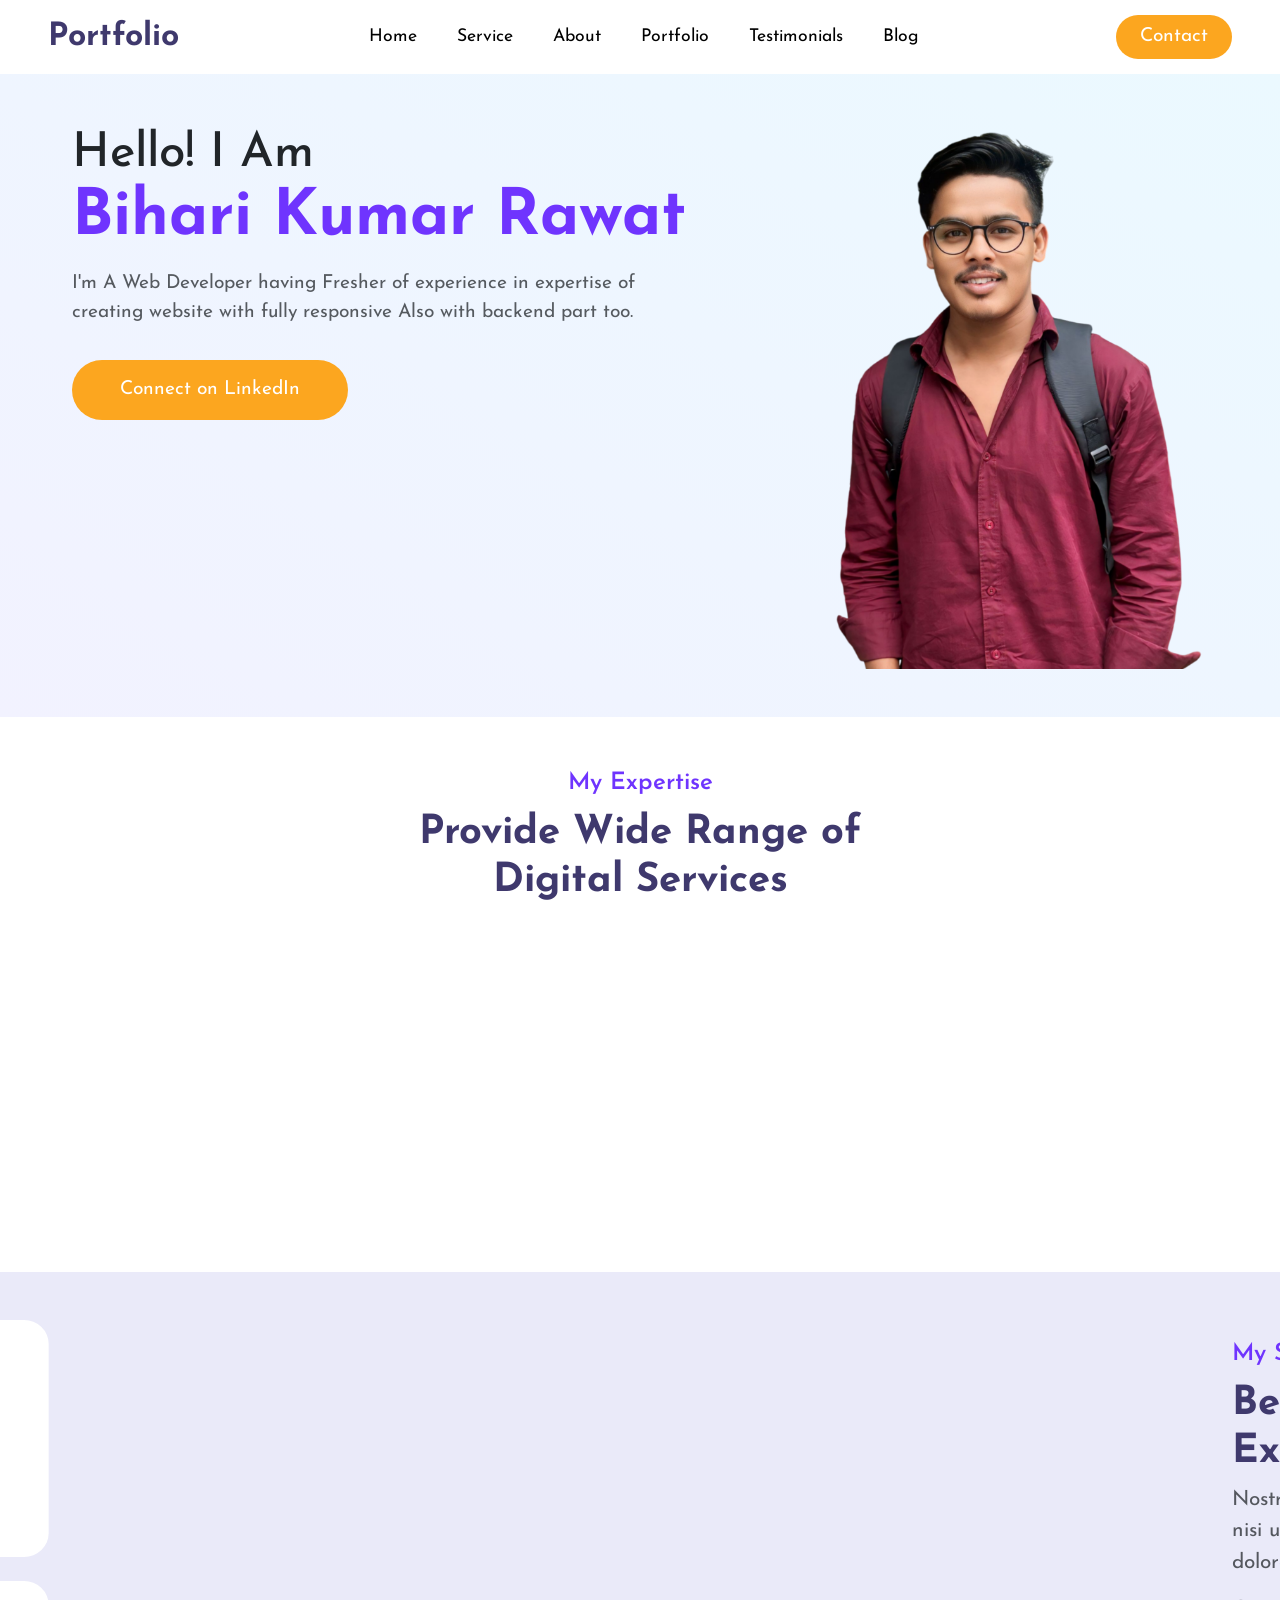
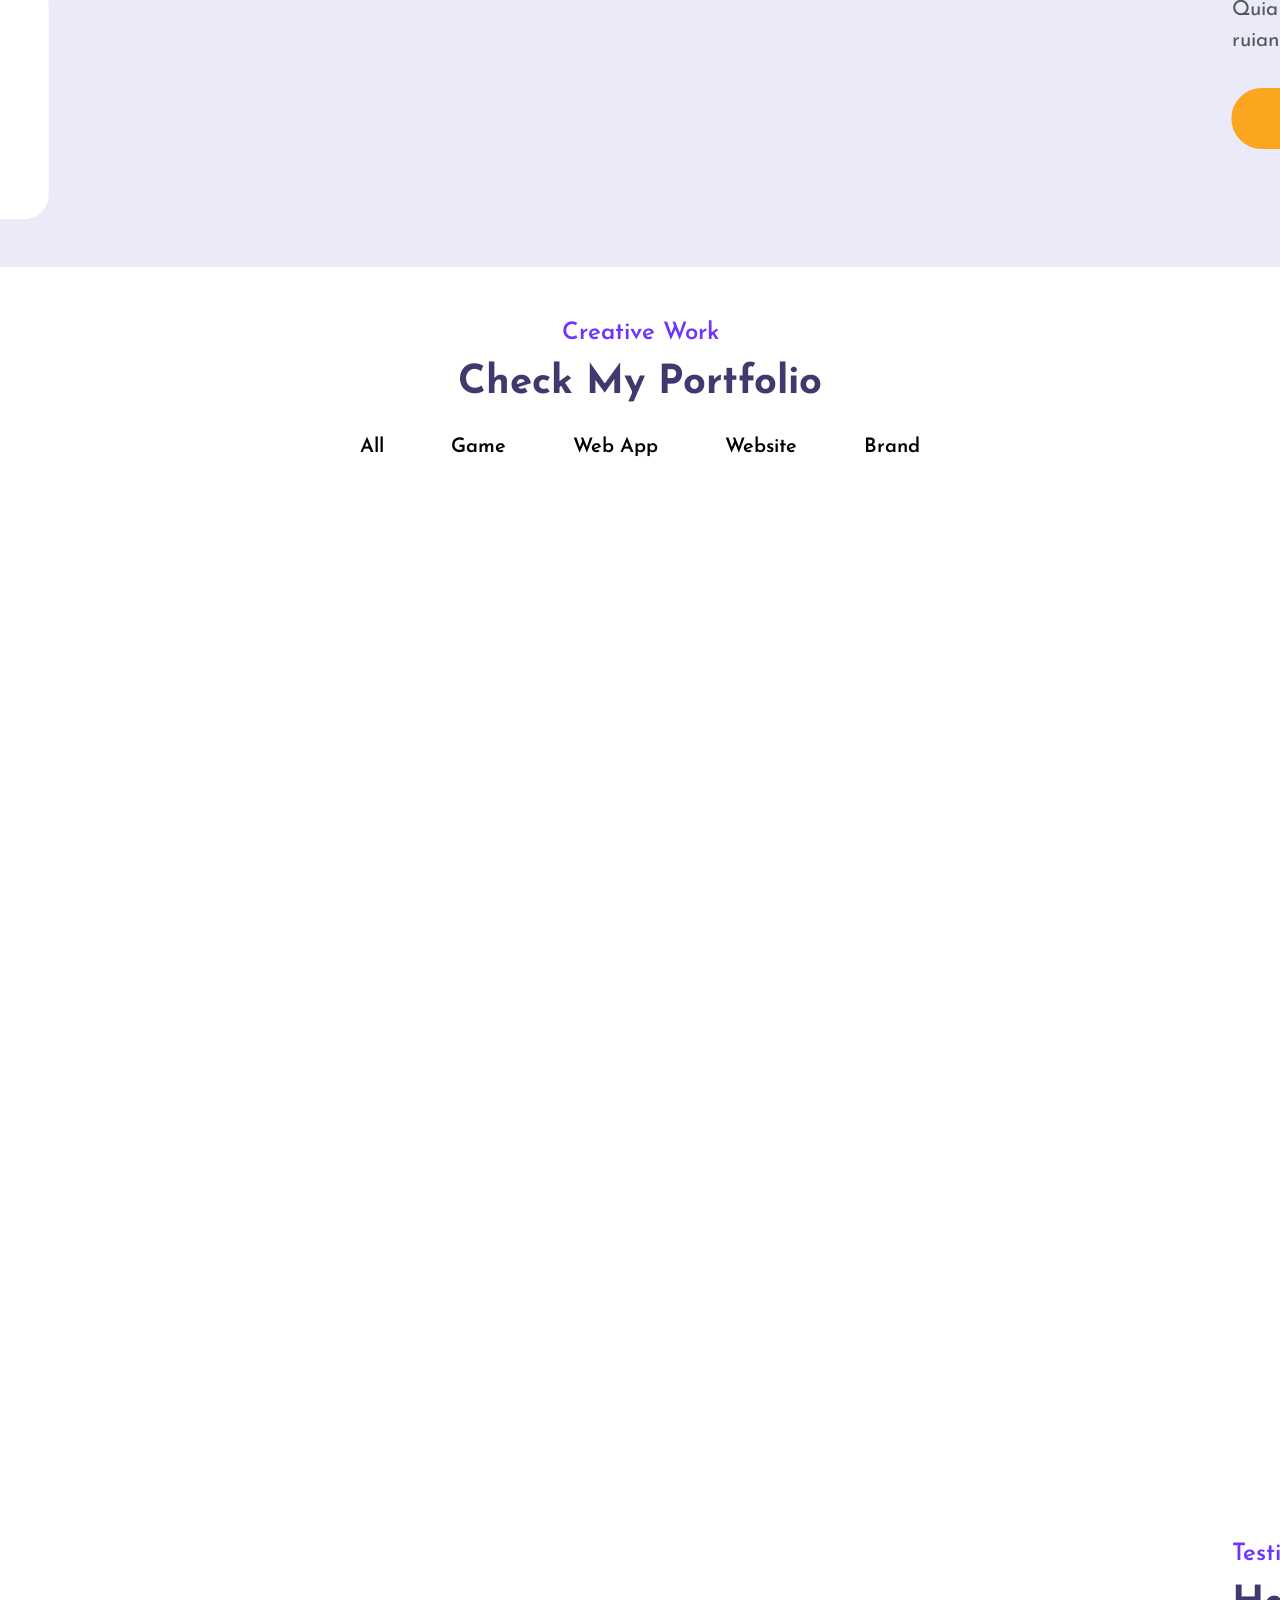
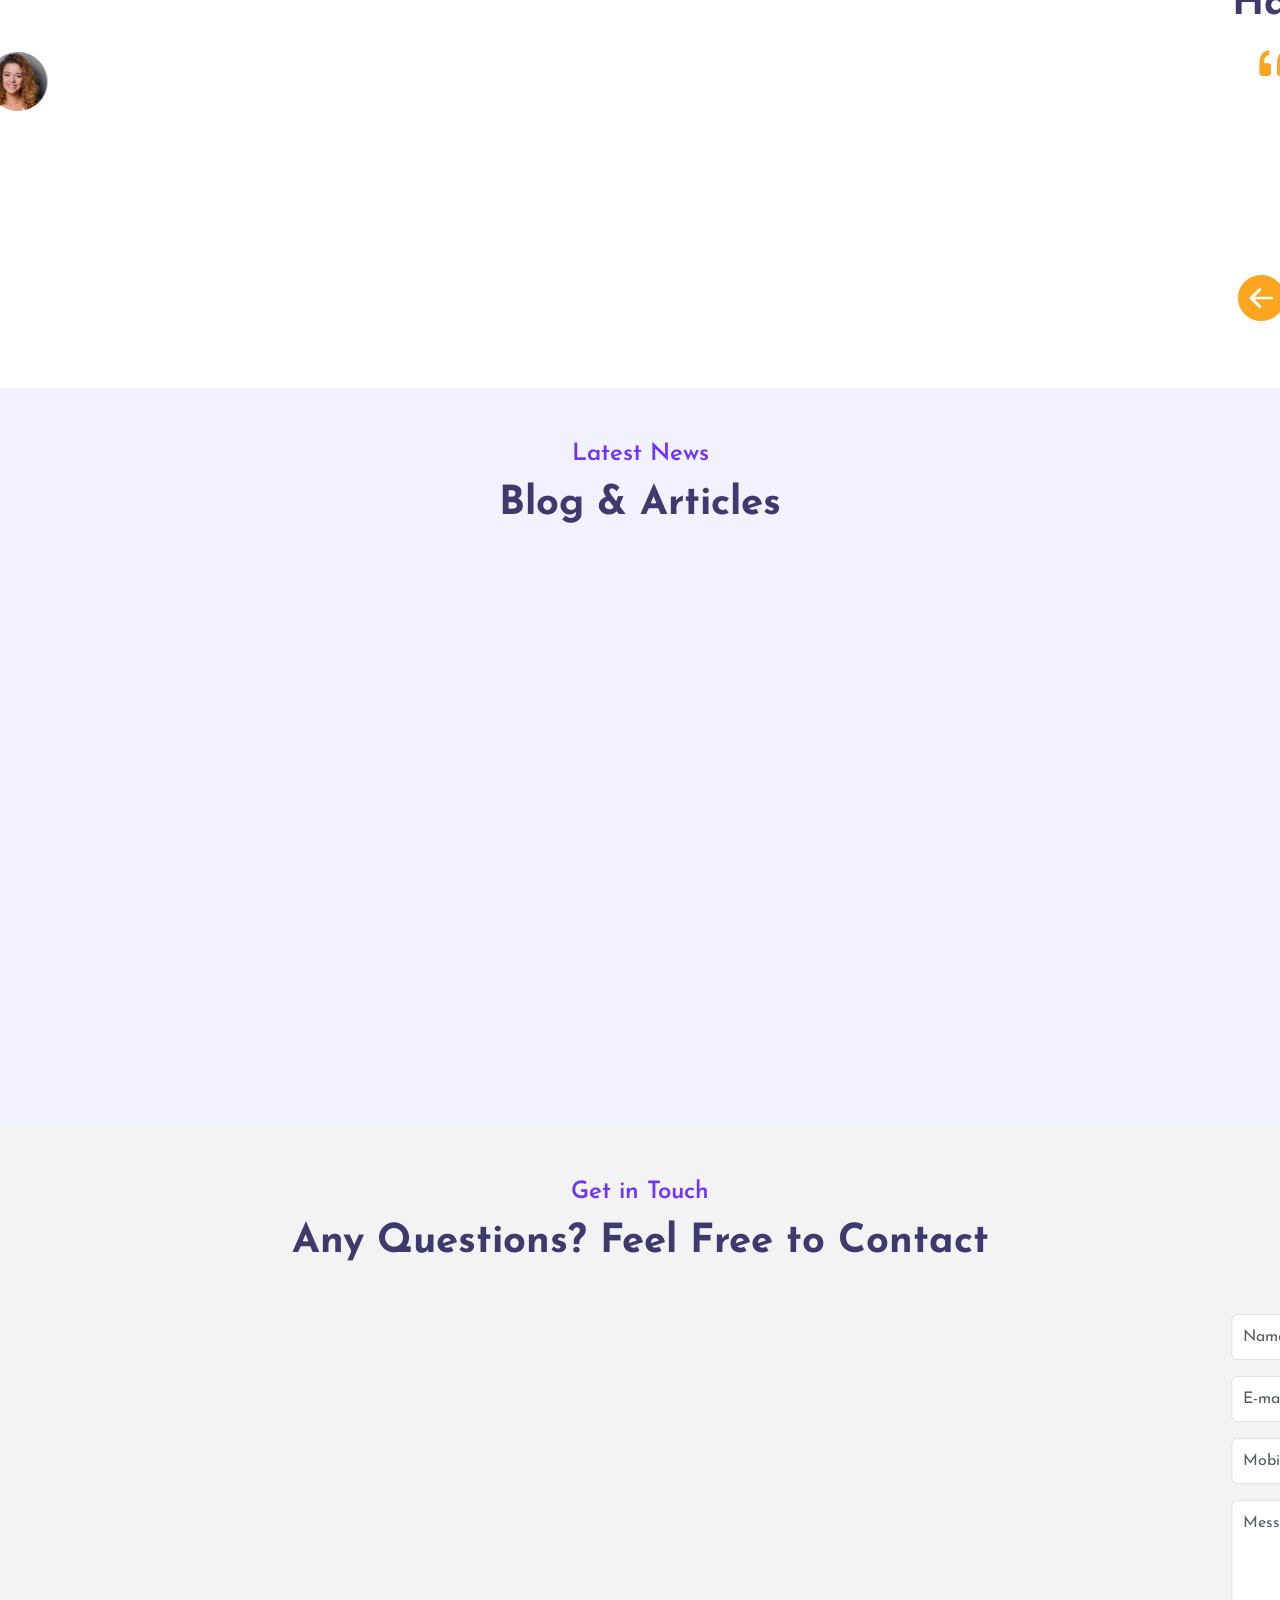
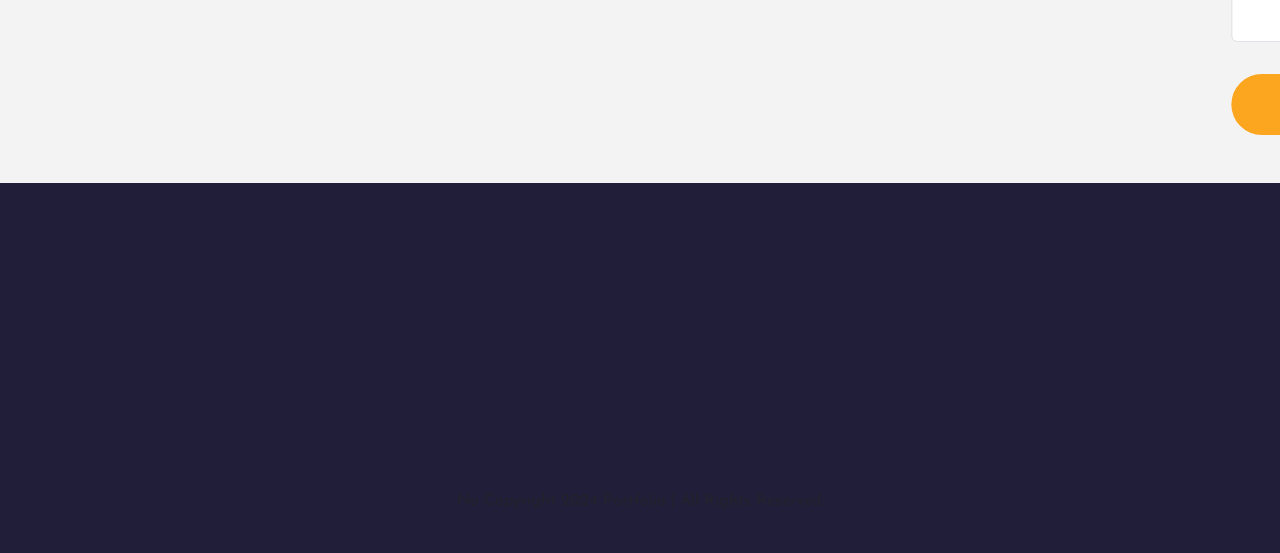
<file: index.html>
<!DOCTYPE html>
<html lang="en">

<head>
    <meta charset="UTF-8" />
    <!-- SEO Meta -->
<meta name="title" content="Bihari Kumar Rawat - Full Stack Developer" />
<meta name="description" content="MERN Stack Developer | Portfolio | Projects | Resume" />

<!-- Open Graph (LinkedIn, Facebook) -->
<meta property="og:type" content="website" />
<meta property="og:title" content="Bihari Kumar Rawat - Full Stack Developer" />
<meta property="og:description" content="Check my portfolio, projects and resume." />
<meta property="og:image" content="https://res.cloudinary.com/dboqsv5va/image/upload/q_auto/f_auto/v1776273590/Bihari_Kumar_Rawat_t7wgva.jpg" />
<meta property="og:url" content="https://res.cloudinary.com/dboqsv5va/image/upload/q_auto/f_auto/v1776273590/Bihari_Kumar_Rawat_t7wgva.jpg" />
    <meta property="og:title" content="Bihari Kumar Rawat - Full Stack Developer" />
  <meta property="og:description" content="MERN Stack Developer | Portfolio | Projects | Resume" />
  <meta property="og:image" content="https://res.cloudinary.com/dboqsv5va/image/upload/q_auto/f_auto/v1776273590/Bihari_Kumar_Rawat_t7wgva.jpg" />
  <meta property="og:url" content="https://bihari_kumar_rawat.com" />
  <meta property="og:type" content="website" />

<!-- Twitter (optional but good) -->
<meta name="twitter:card" content="summary_large_image" />
<meta name="twitter:title" content="Bihari Kumar Rawat Portfolio" />
<meta name="twitter:description" content="Full Stack Developer MERN" />
<meta name="twitter:image" content="https://res.cloudinary.com/dboqsv5va/image/upload/q_auto/f_auto/v1776273590/Bihari_Kumar_Rawat_t7wgva.jpg" />
    <meta name="google-site-verification" content="b7CRUfcRg05H-5QSglV2MraGepQR1ie1glNWjzu2KaY" />
    <title>Bihari Kumar Rawat - Full Stack Developer Portfolio</title>
    <meta name="description" content="Bihari Kumar Rawat is a Full Stack Developer building modern web applications using MERN stack." />
    <meta property="og:image" content="https://res.cloudinary.com/dboqsv5va/image/upload/q_auto/f_auto/v1776273590/Bihari_Kumar_Rawat_t7wgva.jpg" />
    <meta name="google-site-verification" content="rCRTKoh2eNkct5AMkUZBeD73_VtaozfoKBc25uLj4ps" />

    <!-- bootstrap css cdn link  -->
    <link href="https://cdn.jsdelivr.net/npm/bootstrap@5.2.3/dist/css/bootstrap.min.css" rel="stylesheet"
        integrity="sha384-rbsA2VBKQhggwzxH7pPCaAqO46MgnOM80zW1RWuH61DGLwZJEdK2Kadq2F9CUG65" crossorigin="anonymous" />

    <!-- custom css file -->
    <link rel="stylesheet" href="app.css" />

    <!-- google font link -->
    <link rel="preconnect" href="https://fonts.googleapis.com" />
    <link rel="preconnect" href="https://fonts.gstatic.com" crossorigin />
    <link href="https://fonts.googleapis.com/css2?family=Josefin+Sans:wght@300;400;500;600;700&display=swap"
        rel="stylesheet" />

    <!-- bootstrap icon cdn link  -->
    <link rel="stylesheet" href="https://cdn.jsdelivr.net/npm/bootstrap-icons@1.10.4/font/bootstrap-icons.css" />

    <!-- for adding animation to website we have use AOS library 
    AOS Library css file cdn link -->
    <link rel="stylesheet" href="https://unpkg.com/aos@next/dist/aos.css" />

    <!-- jquery cdn link  -->
    <script src="https://ajax.googleapis.com/ajax/libs/jquery/3.6.4/jquery.min.js"></script>
</head>

<body>
    <!-- navbar starts -->
    <nav id="navbar-top" class="navbar navbar-expand-lg navbar-light bg-white sticky-top">
        <div class="container-fluid px-5">
            <a class="navbar-brand fw-bold fs-2" href="#" style="color: #3f396d">Portfolio</a>
            <button class="nav-menu d-md-none" type="button" data-bs-toggle="collapse" data-bs-target="#navbarNav">
                <i class="bi bi-menu-button-fill"></i>
            </button>
            <div class="collapse navbar-collapse justify-content-center" id="navbarNav">
                <ul class="navbar-nav gap-4" style="font-size: 1.1rem">
                    <li class="nav-item">
                        <a class="nav-link" aria-current="page" href="#">Home</a>
                    </li>
                    <li class="nav-item">
                        <a class="nav-link" href="#service">Service</a>
                    </li>
                    <li class="nav-item">
                        <a class="nav-link" href="#about">About</a>
                    </li>
                    <li class="nav-item">
                        <a class="nav-link" href="#portfolio">Portfolio</a>
                    </li>
                    <li class="nav-item">
                        <a class="nav-link" href="#testimonial">Testimonials</a>
                    </li>
                    <li class="nav-item">
                        <a class="nav-link" href="#blog">Blog</a>
                    </li>
                </ul>
            </div>
            <button class="c-btn ms-4 py-2 px-4 rounded-pill d-none d-md-block">Contact</button>
        </div>
    </nav>
    <!-- navbar ends here -->

    <!-- home section starts  -->
    <section class="home pt-5 pb-5" id="home">
        <div class="row justify-content-evenly align-middle">
            <!-- here data-aos is used for adding aos animation  -->
            <div class="col-10 col-md-6 text-center text-md-start" data-aos="slide-right">
              <h2>
  Hello! I Am <br />
  <span class="c-orange">Bihari Kumar Rawat</span>
</h2>
                <p class="text-muted">
                    I'm A Web Developer having Fresher of experience in expertise of
                    creating website with fully responsive Also with backend part too.
                </p>
                <a href="https://www.linkedin.com/in/bihari-kumar-rawat-dev/" target="_blank">
  <button class="c-btn h-btn mt-3 py-3 px-5 rounded-pill">
    Connect on LinkedIn
  </button>
</a>
                <a href="" class="link ms-4 d-none">See My Work</a>
            </div>
            <div class="col-10 col-md-4 d-none d-md-block">
                <img src="bihari profile img 3.png" class="img-fluid" alt="Bihari Kumar Rawat Full Stack Developer India" />
            </div>
        </div>
    </section>
    <!-- home section ends here -->

    <!-- expertise section starts -->
    <section class="expertise mt-5" id="service">
        <div class="heading text-center">
            <small>My Expertise</small>
            <h3>
                Provide Wide Range of <br />
                Digital Services
            </h3>
        </div>
        <div class="row justify-content-evenly mt-5">
            <div class="col-10 col-md-4" data-aos="fade-up">
                <div class="service-card">
                    <div class="img">
                        <img src="service-icon1.png" class="w-25 img-fluid img" alt="" />
                    </div>
                    <div class="content mt-3">
                        <h4>Web Design</h4>
                        <p class="text-muted">
                            Dolor repellendus temporibus autem quibusdam officiis debitis
                            rerum neces aibus minima veniam.
                        </p>
                        <a href="" class="link">Read More</a>
                    </div>
                </div>
            </div>
            <div class="col-md-4 col-10" data-aos="fade-up">
                <div class="service-card">
                    <div class="img">
                        <img src="service-icon2.png" class="w-25 img-fluid img" alt="" />
                    </div>
                    <div class="content mt-3">
                        <h4>Web Development</h4>
                        <p class="text-muted">
                            Dolor repellendus temporibus autem quibusdam officiis debitis
                            rerum neces aibus minima veniam.
                        </p>
                        <a href="" class="link">Read More</a>
                    </div>
                </div>
            </div>
            <div class="col-md-4 col-10" data-aos="fade-up">
                <div class="service-card">
                    <div class="img">
                        <img src="service-icon3.png" class="w-25 img-fluid img" alt="" />
                    </div>
                    <div class="content mt-3">
                        <h4>Debugging</h4>
                        <p class="text-muted">
                            Dolor repellendus temporibus autem quibusdam officiis debitis
                            rerum neces aibus minima veniam.
                        </p>
                        <a href="" class="link">Read More</a>
                    </div>
                </div>
            </div>
        </div>
    </section>
    <!-- expertise section ends here -->

    <!-- skill section starts -->
    <section class="skill mt-5 py-5" id="about">
        <div class="row justify-content-evenly">
            <div class="col-10 col-md-5 skill-with-progress" data-aos="slide-right">
                <div class="row justify-content-evenly">
                    <div class="col-10 col-md-6">
                        <div class="progress-card ms-3 ms-md-0">
                            <div class="circular-progress html-css">
                                <span class="progress-value html-progress">0%</span>
                            </div>
                            <br />
                            <span class="text">HTML & CSS</span>
                        </div>
                    </div>
                    <div class="col-10 col-md-6 mt-4 mt-md-0">
                        <div class="progress-card ms-3 ms-md-0">
                            <div class="circular-progress javascript">
                                <span class="progress-value javascript-progress">0%</span>
                            </div>
                            <br />
                            <span class="text">JavaScript</span>
                        </div>
                    </div>
                </div>
                <div class="row justify-content-evenly mt-4">
                    <div class="col-10 col-md-6">
                        <div class="progress-card ms-3 ms-md-0">
                            <div class="circular-progress php">
                                <span class="progress-value php-progress">0%</span>
                            </div>
                            <br />
                            <span class="text">NodeJS</span>
                        </div>
                    </div>
                    <div class="col-10 col-md-6 mt-4 mt-md-0">
                        <div class="progress-card ms-3  ms-md-0">
                            <div class="circular-progress reactjs">
                                <span class="progress-value reactjs-progress">0%</span>
                            </div>
                            <br>
                            <span class="text">ReactJS</span>
                        </div>
                    </div>
                </div>
            </div>
            <div class="col-10 col-md-5 skill-detail" data-aos="slide-left">
                <div class="heading mt-5 mt-md-3">
                    <small>My Skills</small>
                    <h3>Beautiful & Unique Digital Experiences</h3>
                    <p class="text-muted">
                        Nostrum exercitationem ullam corporis suscipit laborioa nisi ut
                        aliquid exrea commodi consequatur magni dolores aos qui ratione
                        voluptatem nesciunt.
                    </p>
                    <p class="text-muted">
                        Quia voluptas sit aspernatur aut odit aut fugit, sed ruiano
                        consequntar magni dolores.
                    </p>
                    <button class="c-btn h-btn mt-3 py-3 px-5 rounded-pill">
                        <!-- here download attribute is used for adding download functionality to button  -->
                        <a href="bihari resume - Copy.docx" download="SampleCV"
                            style="text-decoration: none;color: #fff;">Download CV</a>
                    </button>
                </div>
            </div>
        </div>
    </section>
    <!-- skill section end here -->

    <!-- portfolio section starts here -->
    <section class="portfolio" id="portfolio">
        <div class="heading text-center pt-5">
            <small>Creative Work</small>
            <h3>Check My Portfolio</h3>
        </div>

        <div id="myBtnContainer" class="text-center mt-4">
            <!-- here we will create custom attribute using data- for filtering -->
            <button class="filter-item" data-filter="all">All</button>
            <button class="filter-item" data-filter="game">Game</button>
            <button class="filter-item" data-filter="webapp">Web App</button>
            <button class="filter-item" data-filter="website">Website</button>
            <button class="filter-item" data-filter="brand">Brand</button>
        </div>
        <div class="portfolio-body">
            <div class="row justify-content-evenly px-4">
                <div class="post col-md-4 game all col-10 mt-3 mt-md-0" data-aos="fade-up">
                    <div class="card">
                        <img src="2048game.png" class="card-img-top" alt="..." />
                        <div class="card-body text-center">
                            <h4 class="card-title">2048 Game</h4>
                            <span class="badge bg-secondary badge-pill">HTML&CSS</span>
                            <span class="badge bg-secondary badge-pill">JavaScript</span>
                            <span class="badge bg-secondary badge-pill mb-2">Game</span><br />
                            <a href="#" class="link">Read More</a>
                        </div>
                    </div>
                </div>
                <div class="post col-md-4 website all col-10 mt-3 mt-md-0" data-aos="fade-up">
                    <div class="card">
                        <img src="currency-converter.png" class="card-img-top" alt="..." />
                        <div class="card-body text-center">
                            <h4 class="card-title">Converter App</h4>
                            <span class="badge bg-secondary badge-pill">HTML&CSS</span>
                            <span class="badge bg-secondary badge-pill">JavaScript</span>
                            <span class="badge bg-secondary badge-pill mb-2">Website</span><br />
                            <a href="#" class="read-more-btn link">Read More</a>
                        </div>
                    </div>
                </div>
                <div class="post col-md-4 webapp all col-10 mt-3 mt-md-0" data-aos="fade-up">
                    <div class="card">
                        <img src="dictionary.png" class="card-img-top" alt="..." />
                        <div class="card-body text-center">
                            <h4 class="card-title">Dictionary</h4>
                            <span class="badge bg-secondary badge-pill">HTML&CSS</span>
                            <span class="badge bg-secondary badge-pill">JavaScript</span>
                            <span class="badge bg-secondary badge-pill mb-2">WebApp</span><br />
                            <a href="#" class="read-more-btn link">Read More</a>
                        </div>
                    </div>
                </div>
            </div>
            <div class="row justify-content-evenly mt-4 px-4">
                <div class="post col-md-4 game all col-10 mt-3 mt-md-0" data-aos="fade-up">
                    <div class="card">
                        <img src="piceditor.png" class="card-img-top" alt="..." />
                        <div class="card-body text-center">
                            <h4 class="card-title">PicEditor App</h4>
                            <span class="badge bg-secondary badge-pill">HTML&CSS</span>
                            <span class="badge bg-secondary badge-pill">JavaScript</span>
                            <span class="badge bg-secondary badge-pill mb-2">App</span><br />
                            <a href="#" class="read-more-btn link">Read More</a>
                        </div>
                    </div>
                </div>
                <div class="post col-md-4 website all col-10 mt-3 mt-md-0" data-aos="fade-up">
                    <div class="card">
                        <img src="tictactoe.png" class="card-img-top" alt="..." />
                        <div class="card-body text-center">
                            <h4 class="card-title">TicTacToe Game</h4>
                            <span class="badge bg-secondary badge-pill">HTML&CSS</span>
                            <span class="badge bg-secondary badge-pill">JavaScript</span>
                            <span class="badge bg-secondary badge-pill mb-2">Game</span><br />
                            <a href="#" class="read-more-btn link">Read More</a>
                        </div>
                    </div>
                </div>
                <div class="post col-md-4 all col-10 mt-3 mt-md-0" data-aos="fade-up">
                    <div class="card">
                        <img src="lang-translator.png" class="card-img-top" alt="..." />
                        <div class="card-body text-center">
                            <h4 class="card-title">Lang Translator</h4>
                            <span class="badge bg-secondary badge-pill">HTML&CSS</span>
                            <span class="badge bg-secondary badge-pill">JavaScript</span>
                            <span class="badge bg-secondary badge-pill mb-2">Web App</span><br />
                            <a href="#" class="read-more-btn link">Read More</a>
                        </div>
                    </div>
                </div>
            </div>
        </div>
    </section>
    <!-- portfolio section ends here -->

    <!-- testimonial section starts  -->
    <section class="testimonial mt-5 pt-5" id="testimonial">
        <div class="row justify-content-evenly">
            <div class="col-md-4 col-10" data-aos="slide-right">
                <img src="tastimonials-img.png" class="img-fluid" alt="" />
            </div>
            <div class="col-md-6 col-10 mt-5" data-aos="slide-left">
                <div class="heading">
                    <small>Testimonials</small>
                    <h3>Happy Clients Feedback</h3>
                    <!-- here we will use carousel element from bootstrap -->
                    <div id="carouselExampleControls" class="carousel slide" data-bs-ride="carousel">
                        <div class="carousel-inner">
                            <div class="carousel-item active">
                                <div class="row justify-content-evenly">
                                    <div class="col-2 text-center">
                                        <i class="bi bi-quote"></i>
                                    </div>
                                    <div class="col-10">
                                        <p class="text-muted">
                                            “I think being able to come up with new ideas is what drives me each day
                                             because it means we can continue surprising and delighting our customers.”
                                            “Satisfaction lies in the effort, not in the attainment. Full effort is full victory.”
                                        </p>
                                        <h4>Allon Musk</h4>
                                        <small class="fs-6 text-muted">CEO of Company</small>
                                    </div>
                                </div>
                            </div>
                            <div class="carousel-item">
                                <div class="row justify-content-evenly">
                                    <div class="col-2 text-center">
                                        <i class="bi bi-quote"></i>
                                    </div>
                                    <div class="col-10">
                                        <p class="text-muted">
                                            Pichai Sundararajan (born June 10, 1972[3][4][5]), better known as Sundar Pichai (/ˈsʊndɑːr pɪˈtʃaɪ/), is an Indian-born
                                            American business executive.[6][7] He is the chief executive officer (CEO) of Alphabet Inc. and its subsidiary
                                            Google.[8]
                                        </p>
                                        <h4>Sundar Pichai</h4>
                                        <small class="fs-6 text-muted">CEO of Company</small>
                                    </div>
                                </div>
                            </div>
                            <div class="carousel-item">
                                <div class="row justify-content-evenly">
                                    <div class="col-2 text-center">
                                        <i class="bi bi-quote"></i>
                                    </div>
                                    <div class="col-10">
                                        <p class="text-muted">
                                            I am Bihari Kumar Rawat. I am from Sipaya Form,
                                            Gopalganj(Bihar). I am a website designer and graphic,
                                            designer. i am good good Communicator and Positive Thinker...
                                            
                            
                                        </p>
                                        <h4>Bihari Kumar Rawat</h4>
                                        <small class="fs-6 text-muted">Employee of Company</small>
                                    </div>
                                </div>
                            </div>
                        </div>
                        <button class="nextprev-btn rounded-pill prev-btn" type="button"
                            data-bs-target="#carouselExampleControls" data-bs-slide="prev">
                            <i class="bi bi-arrow-left-circle-fill prev"></i>
                            <span class="visually-hidden">Previous</span>
                        </button>
                        <button class="nextprev-btn rounded-pill next-btn" type="button"
                            data-bs-target="#carouselExampleControls" data-bs-slide="next">
                            <i class="bi bi-arrow-right-circle-fill next"></i>
                            <span class="visually-hidden">Next</span>
                        </button>
                    </div>
                </div>
            </div>
        </div>
    </section>
    <!-- testimonial ends here -->

    <!-- blog section starts -->
    <section class="blog mt-5 pb-5" id="blog">
        <div class="heading text-center pt-5">
            <small>Latest News</small>
            <h3>Blog & Articles</h3>
        </div>
        <div class="row justify-content-evenly px-4 mt-4" data-aos="fade-up">
            <div class="blogpost col-md-4 col-10 mt-2 mt-md-0 game all">
                <div class="card">
                    <img src="2048game.png" class="card-img-top rounded-4" alt="..." />
                    <div class="card-body px-4">
                        <small>By Bihari Kumar Rawat</small><span class="ms-3">20 -july - 2024</span>
                        <h4 class="card-title">
                            <a href="">Quis autem vea eum iure reprehenderit</a>
                        </h4>
                        <p class="text-muted">
                            Dolor repellendus temporibus autem quibusdam officiis debitis
                            rerum nece aibus minima veniam.
                        </p>
                        <a href="#" class="read-more-btn link" data-bs-toggle="modal"
                            data-bs-target="#exampleModal1">Read More</a>
                    </div>
                </div>
            </div>
            <div class="blogpost col-md-4 col-10 mt-5 mt-md-0 website all">
                <div class="card">
                    <img src="currency-converter.png" class="card-img-top rounded-4" alt="..." />
                    <div class="card-body px-4">
                        <small>By Bihari Kumar Rawat</small><span class="ms-3">Mar 8,2022</span>
                        <h4 class="card-title">
                            <a href="">Quis autem vea eum iure reprehenderit</a>
                        </h4>
                        <p class="text-muted">
                            Dolor repellendus temporibus autem quibusdam officiis debitis
                            rerum nece aibus minima veniam.
                        </p>
                        <a href="#" class="read-more-btn link" data-bs-toggle="modal"
                            data-bs-target="#exampleModal2">Read More</a>
                    </div>
                </div>
            </div>
            <div class="blogpost col-md-4 col-10 mt-5 mt-md-0 webapp all">
                <div class="card">
                    <img src="dictionary.png" class="card-img-top rounded-4" alt="..." />
                    <div class="card-body px-4">
                        <small>By BihariKumar Rawat</small><span class="ms-3">feb 8,2024</span>
                        <h4 class="card-title">
                            <a href="">Quis autem vea eum iure reprehenderit</a>
                        </h4>
                        <p class="text-muted">
                            Dolor repellendus temporibus autem quibusdam officiis debitis
                            rerum nece aibus minima veniam.
                        </p>
                        <a href="#" class="read-more-btn link" data-bs-toggle="modal"
                            data-bs-target="#exampleModal3">Read More</a>
                    </div>
                </div>
            </div>
            <!-- here we will make modals if Read more link is clicked the modal will popup -->
            <div class="modal fade" id="exampleModal1" tabindex="-1" aria-labelledby="exampleModalLabel"
                aria-hidden="true">
                <div class="modal-dialog">
                    <div class="modal-content">

                        <button type="button" class="btn-c rounded-pill" data-bs-dismiss="modal"><i
                                class="bi bi-x-circle-fill"></i></button>

                        <div class="modal-body px-4">
                            <div class="img">
                                <img src="2048game.png" class="img-fluid" alt="">
                            </div>
                            <div class="content mt-3">
                                <small>By Bihari Kumar Rawat</small><span class="text-muted ms-2">Nov 9, 2024</span>
                                <h4 class="card-title mt-3">Quis autem vea eum iure reprehenderit</h4>
                                <div class="social-links mt-4">
                                    <a href="https://www.linkedin.com/in/bihari-kumar-rawat-dev/" target="_blank">
  <button class="rounded-pill">
    <i class="bi bi-linkedin"></i>
  </button>
</a>
                                    <button href="" class="rounded-pill whatsapp">
                                        <i class="bi bi-whatsapp"></i>
                                    </button>
                                    <button href="" class="rounded-pill behance">
                                        <i class="bi bi-behance"></i>
                                    </button>
                                </div>
                                <p class="text-muted mt-3">Lorem ipsum dolor sit amet, consectetur adipiscing elit.
                                    Nullam tempor eros a tellus auctor, nec suscipit nunc dignissim. Ut suscipit gravida
                                    augue sed elementum. Sed sed luctus nisl. Donec scelerisque nisi in sodales mattis.
                                    Vestibulum suscipit odio ac enim blandit sollicitudin. Aliquam ultrices sem quis
                                    urna placerat interdum. Etiam rutrum, quam sagittis tristique mollis, libero arcu
                                    scelerisque erat, eget tincidunt eros diam quis nunc.</p>
                            </div>
                        </div>
                        <div class="heading px-2">
                            <h3 class="fs-3 ms-3">Leave A Comment</h3>
                        </div>
                        <div class="contact-form ms-3 mt-3 pb-4 px-2">
                            <div class="mb-3">
                                <input type="text" class="form-control" id="exampleFormControlInput1"
                                    placeholder="Name" />
                            </div>
                            <div class="mb-3">
                                <input type="email" class="form-control" id="exampleFormControlInput1"
                                    placeholder="E-mail" />
                            </div>
                            <div class="mb-3">
                                <input type="text" class="form-control" id="exampleFormControlInput1"
                                    placeholder="Mobile No." />
                            </div>
                            <div class="mb-3">
                                <textarea class="form-control" id="exampleFormControlTextarea1" placeholder="Message"
                                    rows="5"></textarea>
                            </div>
                            <button class="c-btn h-btn mt-3 py-2 px-4 rounded-pill">
                                Submit
                            </button>
                        </div>

                    </div>
                </div>
            </div>
            <div class="modal fade" id="exampleModal2" tabindex="-1" aria-labelledby="exampleModalLabel"
                aria-hidden="true">
                <div class="modal-dialog">
                    <div class="modal-content">

                        <button type="button" class="btn-c rounded-pill" data-bs-dismiss="modal"><i
                                class="bi bi-x-circle-fill"></i></button>

                        <div class="modal-body px-4">
                            <div class="img">
                                <img src="currency-converter.png" class="img-fluid" alt="">
                            </div>
                            <div class="content mt-3">
                                <small>By Bihari Kumar Rawat</small><span class="text-muted ms-2 ms-md-0">dec,20,2024</span>
                                <h4 class="card-title mt-3">Quis autem vea eum iure reprehenderit</h4>
                                <div class="social-links mt-4">
                                    <button href="" class="rounded-pill dribble">
                                        <i class="bi bi-dribbble"></i>
                                    </button>
                                    <button href="" class="rounded-pill whatsapp">
                                        <i class="bi bi-whatsapp"></i>
                                    </button>
                                    <button href="" class="rounded-pill behance">
                                        <i class="bi bi-behance"></i>
                                    </button>
                                </div>
                                <p class="text-muted mt-3">Lorem ipsum dolor sit amet, consectetur adipiscing elit.
                                    Nullam tempor eros a tellus auctor, nec suscipit nunc dignissim. Ut suscipit gravida
                                    augue sed elementum. Sed sed luctus nisl. Donec scelerisque nisi in sodales mattis.
                                    Vestibulum suscipit odio ac enim blandit sollicitudin. Aliquam ultrices sem quis
                                    urna placerat interdum. Etiam rutrum, quam sagittis tristique mollis, libero arcu
                                    scelerisque erat, eget tincidunt eros diam quis nunc.</p>
                            </div>
                        </div>
                        <div class="heading px-2">
                            <h3 class="fs-3 ms-3">Leave A Comment</h3>
                        </div>
                        <div class="contact-form ms-3 mt-3 pb-4 px-2">
                            <div class="mb-3">
                                <input type="text" class="form-control" id="exampleFormControlInput1"
                                    placeholder="Name" />
                            </div>
                            <div class="mb-3">
                                <input type="email" class="form-control" id="exampleFormControlInput1"
                                    placeholder="E-mail" />
                            </div>
                            <div class="mb-3">
                                <input type="text" class="form-control" id="exampleFormControlInput1"
                                    placeholder="Mobile No." />
                            </div>
                            <div class="mb-3">
                                <textarea class="form-control" id="exampleFormControlTextarea1" placeholder="Message"
                                    rows="5"></textarea>
                            </div>
                            <button class="c-btn h-btn mt-3 py-2 px-4 rounded-pill">
                                Submit
                            </button>
                        </div>

                    </div>
                </div>
            </div>
            <div class="modal fade" id="exampleModal3" tabindex="-1" aria-labelledby="exampleModalLabel"
                aria-hidden="true">
                <div class="modal-dialog">
                    <div class="modal-content">

                        <button type="button" class="btn-c rounded-pill" data-bs-dismiss="modal"><i
                                class="bi bi-x-circle-fill"></i></button>

                        <div class="modal-body px-4">
                            <div class="img">
                                <img src="dictionary.png" class="img-fluid" alt="">
                            </div>
                            <div class="content mt-3">
                                <small>By Bihari Kumar Rawat</small><span class="text-muted ms-2 ms-md-0">apr 5, 2024</span>
                                <h4 class="card-title mt-3">Quis autem vea eum iure reprehenderit</h4>
                                <div class="social-links mt-4">
                                    <button href="" class="rounded-pill dribble">
                                        <i class="bi bi-dribbble"></i>
                                    </button>
                                    <button href="" class="rounded-pill whatsapp">
                                        <i class="bi bi-whatsapp"></i>
                                    </button>
                                    <button href="" class="rounded-pill behance">
                                        <i class="bi bi-behance"></i>
                                    </button>
                                </div>
                                <p class="text-muted mt-3">Lorem ipsum dolor sit amet, consectetur adipiscing elit.
                                    Nullam tempor eros a tellus auctor, nec suscipit nunc dignissim. Ut suscipit gravida
                                    augue sed elementum. Sed sed luctus nisl. Donec scelerisque nisi in sodales mattis.
                                    Vestibulum suscipit odio ac enim blandit sollicitudin. Aliquam ultrices sem quis
                                    urna placerat interdum. Etiam rutrum, quam sagittis tristique mollis, libero arcu
                                    scelerisque erat, eget tincidunt eros diam quis nunc.</p>
                            </div>
                        </div>
                        <div class="heading px-2">
                            <h3 class="fs-3 ms-3">Leave A Comment</h3>
                        </div>
                        <div class="contact-form ms-3 mt-3 pb-4 px-2">
                            <div class="mb-3">
                                <input type="text" class="form-control" id="exampleFormControlInput1"
                                    placeholder="Name" />
                            </div>
                            <div class="mb-3">
                                <input type="email" class="form-control" id="exampleFormControlInput1"
                                    placeholder="E-mail" />
                            </div>
                            <div class="mb-3">
                                <input type="text" class="form-control" id="exampleFormControlInput1"
                                    placeholder="Mobile No." />
                            </div>
                            <div class="mb-3">
                                <textarea class="form-control" id="exampleFormControlTextarea1" placeholder="Message"
                                    rows="5"></textarea>
                            </div>
                            <button class="c-btn h-btn mt-3 py-2 px-4 rounded-pill">
                                Submit
                            </button>
                        </div>

                    </div>
                </div>
            </div>
        </div>
    </section>
    <!-- blog section ends here -->

    <!-- contact section starts -->
    <section class="contact py-5" id="contact">
        <div class="heading text-center">
            <small>Get in Touch</small>
            <h3>Any Questions? Feel Free to Contact</h3>
        </div>
        <div class="row justify-content-evenly mt-5">
            <div class="col-md-5 col-10 contact-details" data-aos="slide-right">
                <div class="row justify-content-evenly">
                    <div class="col-1">
                        <i class="bi bi-geo-alt-fill"></i>
                    </div>
                    <div class="col-11">
                        <p>Sipaya Form, Gopalganj,(Bihar) </p>
                    </div>
                </div>
                <div class="row justify-content-evenly">
                    <div class="col-1">
                        <i class="bi bi-telephone-fill"></i>
                    </div>
                    <div class="col-11">
                        <p>+91 9262645718</p>
                    </div>
                </div>
                <div class="row justify-content-evenly">
                    <div class="col-1">
                        <i class="bi bi-send-fill"></i>
                    </div>
                    <div class="col-11">
                        <p>biharikumarrawat123@gmail.com</p>
                    </div>
                </div>
                <div class="row justify-content-evenly">
                    <div class="col-1">
                        <i class="bi bi-globe-americas"></i>
                    </div>
                    <div class="col-11">
                        <p>codingbihari.com</p>
                    </div>
                </div>
            </div>
            <div class="col-md-5 col-10 mt-3 mt-md-0" data-aos="slide-left">
                <div class="contact-form">
                    <div class="mb-3">
                        <input type="text" class="form-control" id="exampleFormControlInput1" placeholder="Name" />
                    </div>
                    <div class="mb-3">
                        <input type="email" class="form-control" id="exampleFormControlInput1" placeholder="E-mail" />
                    </div>
                    <div class="mb-3">
                        <input type="text" class="form-control" id="exampleFormControlInput1"
                            placeholder="Mobile No." />
                    </div>
                    <div class="mb-3">
                        <textarea class="form-control" id="exampleFormControlTextarea1" placeholder="Message"
                            rows="5"></textarea>
                    </div>
                    <button class="c-btn h-btn mt-3 py-3 px-5 rounded-pill">
                        Submit
                    </button>
                </div>
            </div>
        </div>
    </section>
    <!-- contact section ends here -->

    <!-- now we will make back to top button when user click on it it will be redirected to top page  -->
    <button type="button" class="btn btn-floating btn-lg rounded-pill" id="btn-back-to-top">
        <i class="bi bi-arrow-up"></i>
    </button>

    <!-- footer section starts  -->
    <footer class="text-center text-muted py-4">
        <h3 class="text-white pt-4" data-aos="fade-up">Portfolio</h3>
        <div class="link-group mt-5" data-aos="fade-up">
            <a href="#home">Home</a>
            <div class="vr"></div>
            <a href="#about">About</a>
            <div class="vr"></div>
            <a href="#service">Service</a>
            <div class="vr"></div>
            <a href="#portfolio">Portfolio</a>
            <div class="vr"></div>
            <a href="#blog">Blog</a>
            <div class="vr"></div>
            <a href="#contact">Contact</a>
        </div>
        <div class="social-links mt-5" data-aos="fade-up">
            <button href="" class="rounded-pill dribble">
                <i class="bi bi-dribbble"></i>
            </button>
            <button href="" class="rounded-pill whatsapp">
                <i class="bi bi-whatsapp"></i>
            </button>
            <button href="" class="rounded-pill behance">
                <i class="bi bi-behance"></i>
            </button>
        </div>
        <hr class="text-muted my-4" />

        <p> No Copyright 2024 Portfolio | All Rights Reserved.</p>
    </footer>
    <!-- footer section ends here -->

    <!-- bootstrap javascript cdn link  -->
    <script src="https://cdn.jsdelivr.net/npm/bootstrap@5.2.3/dist/js/bootstrap.bundle.min.js"
        integrity="sha384-kenU1KFdBIe4zVF0s0G1M5b4hcpxyD9F7jL+jjXkk+Q2h455rYXK/7HAuoJl+0I4"
        crossorigin="anonymous"></script>

    <!-- AOS library javascript link  -->
    <script src="https://unpkg.com/aos@next/dist/aos.js"></script>
    <script>
        // initializing AOS library
        AOS.init({
            duration: 1000,
            offset: 50,
        });
    </script>
    <!-- custom js file linking -->
    <script src="script.js"></script>

</body>

</html>
</file>
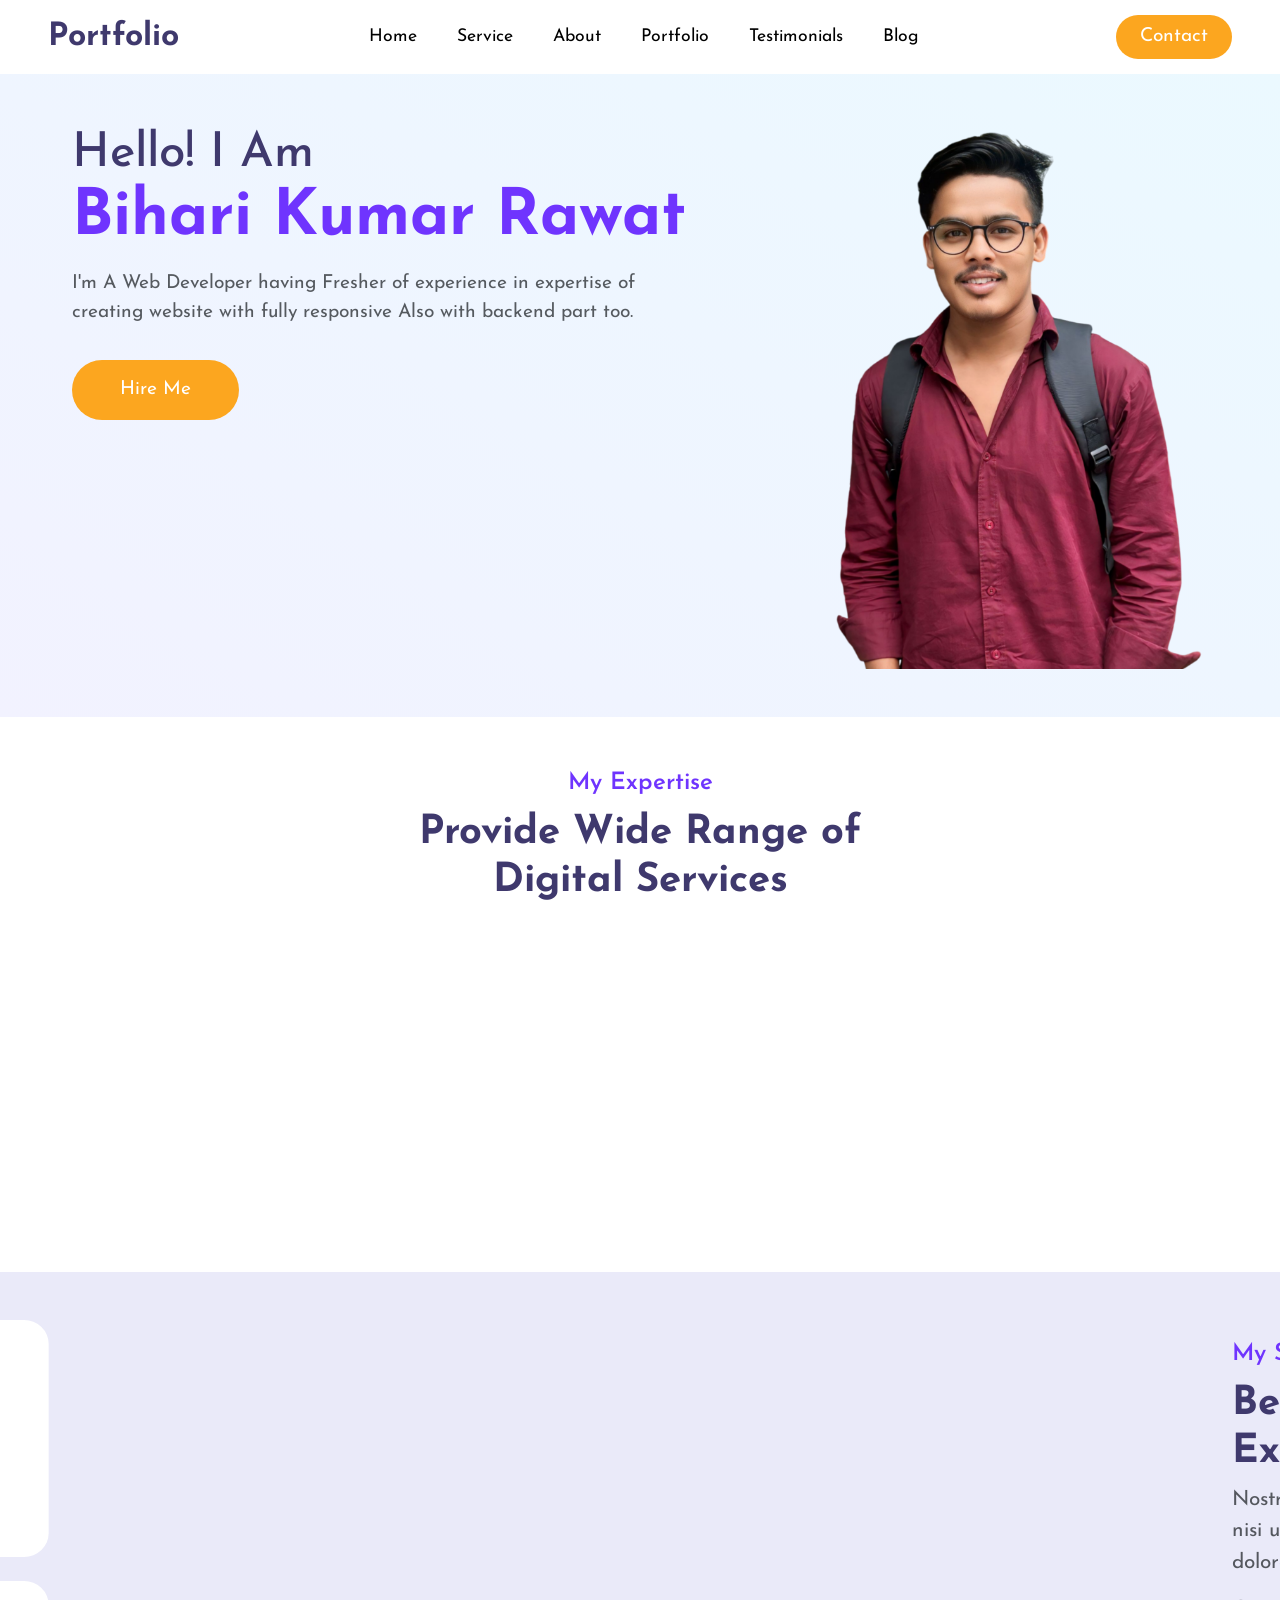
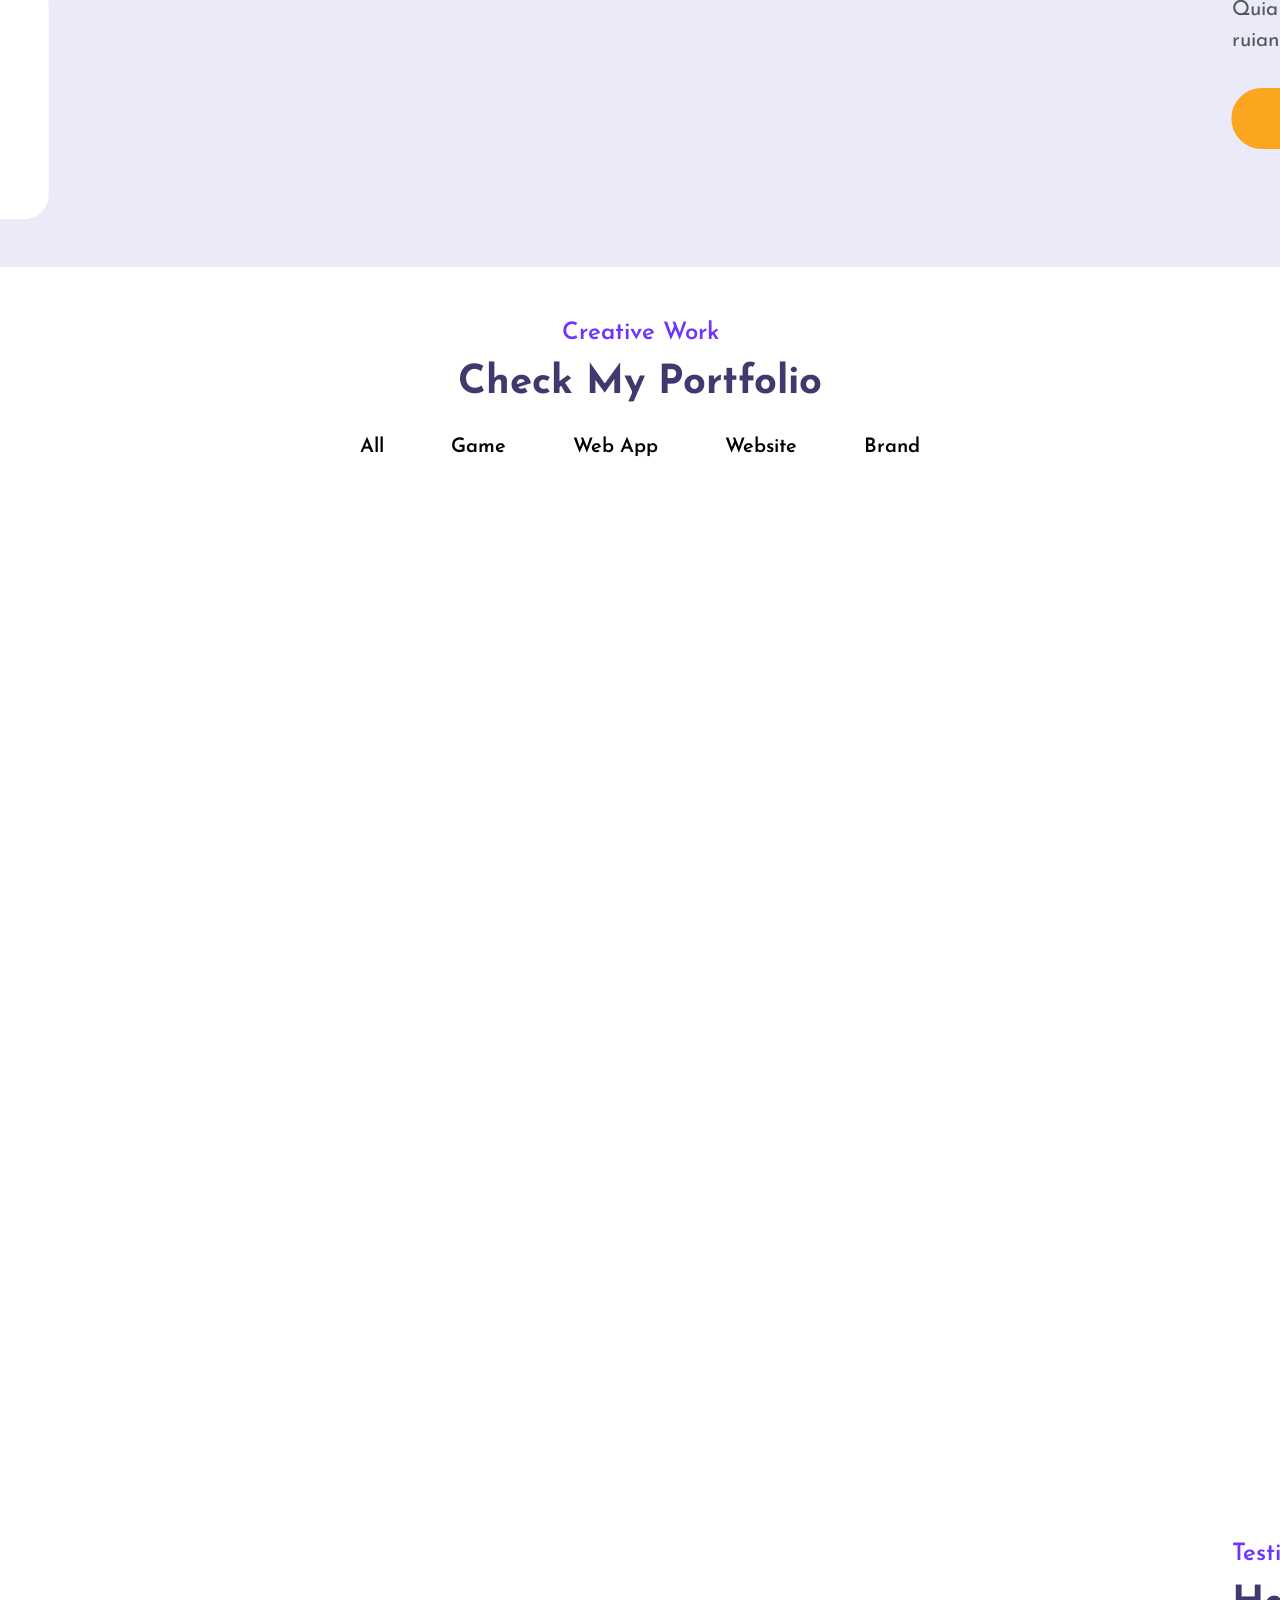
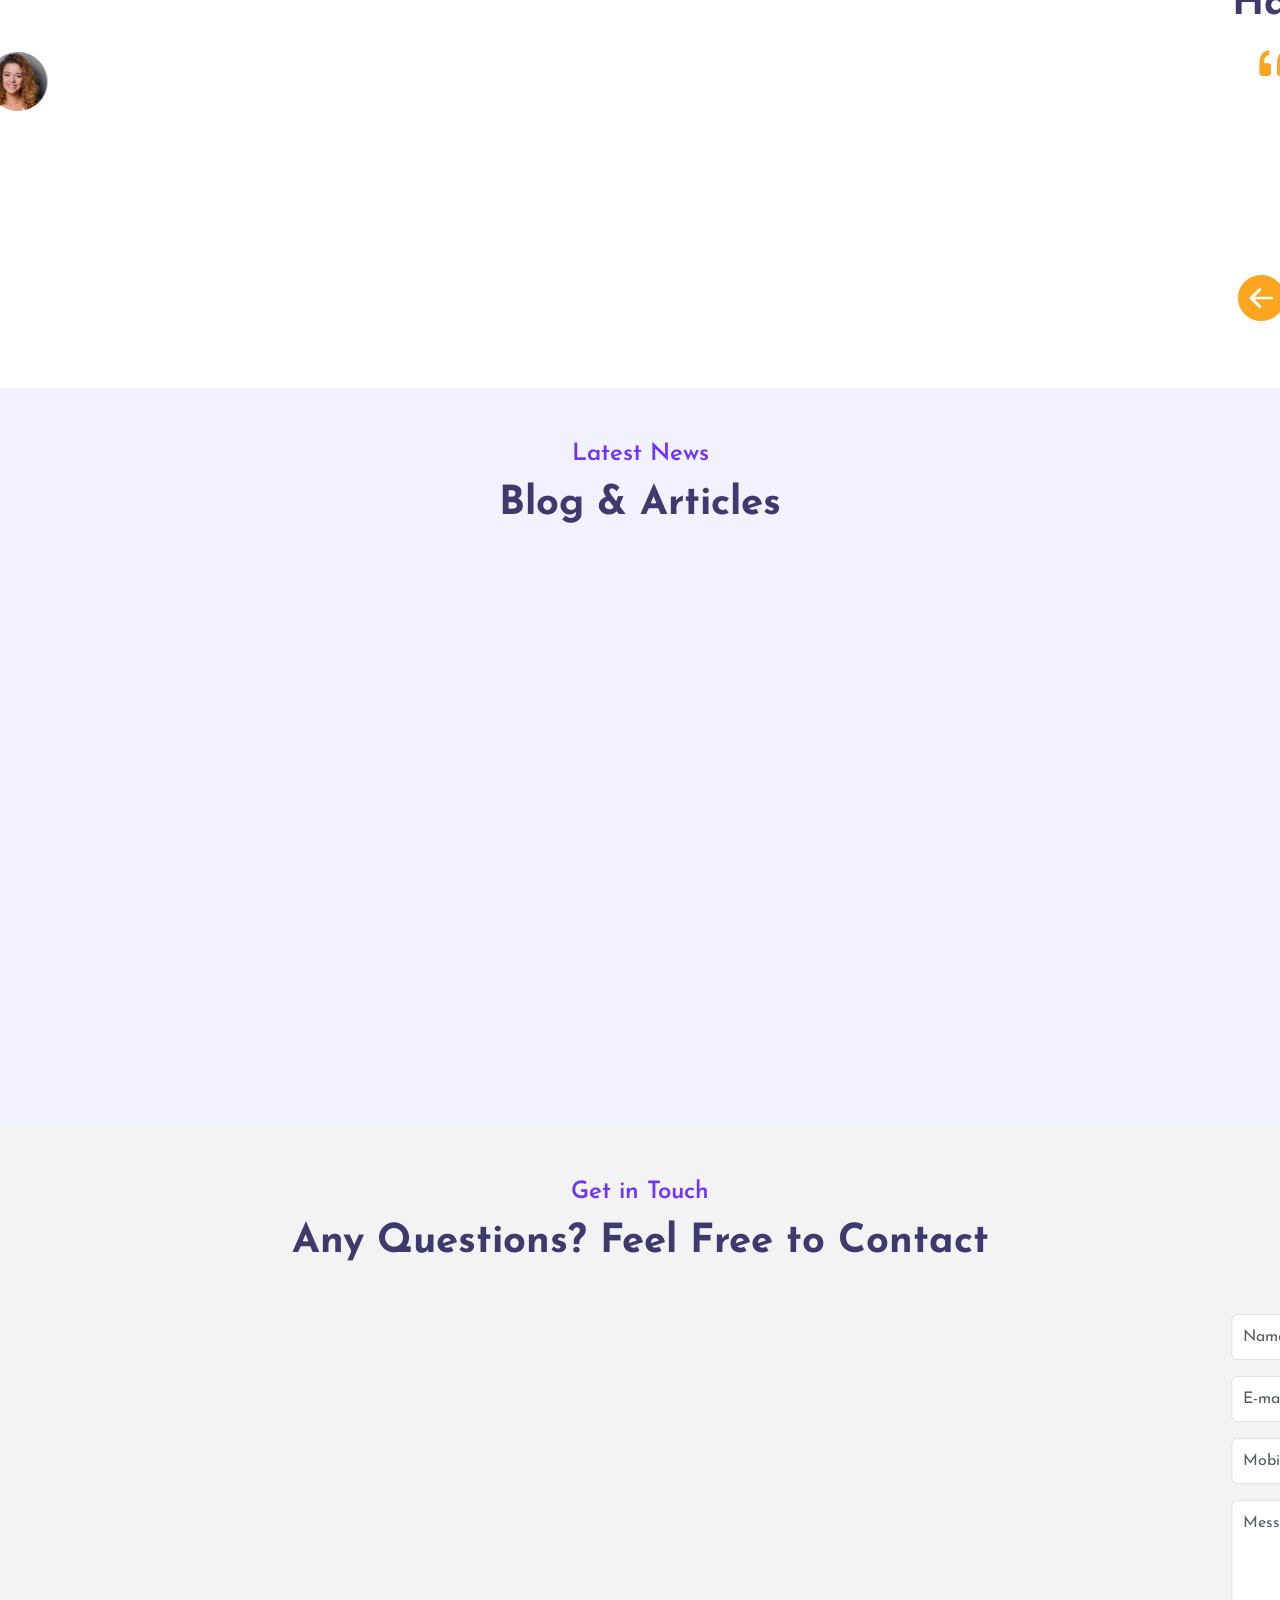
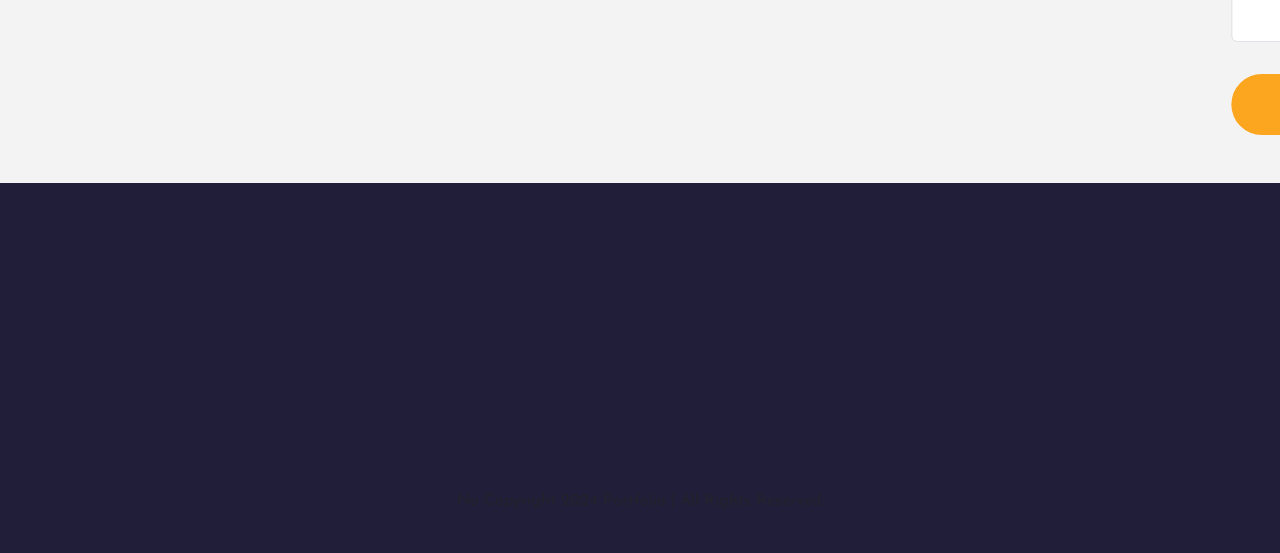
<file: bihari-resume.html>
<!DOCTYPE html>
<html lang="en">

<head>
    <meta charset="UTF-8" />
    <meta http-equiv="X-UA-Compatible" content="IE=edge" />
    <meta name="viewport" content="width=device-width, initial-scale=1.0" />
    <title>Personal Portfolio - Bihari Kumar Rawat</title>

    <!-- bootstrap css cdn link  -->
    <link href="https://cdn.jsdelivr.net/npm/bootstrap@5.2.3/dist/css/bootstrap.min.css" rel="stylesheet"
        integrity="sha384-rbsA2VBKQhggwzxH7pPCaAqO46MgnOM80zW1RWuH61DGLwZJEdK2Kadq2F9CUG65" crossorigin="anonymous" />

    <!-- custom css file -->
    <link rel="stylesheet" href="bihari-resume.css" />

    <!-- google font link -->
    <link rel="preconnect" href="https://fonts.googleapis.com" />
    <link rel="preconnect" href="https://fonts.gstatic.com" crossorigin />
    <link href="https://fonts.googleapis.com/css2?family=Josefin+Sans:wght@300;400;500;600;700&display=swap"
        rel="stylesheet" />

    <!-- bootstrap icon cdn link  -->
    <link rel="stylesheet" href="https://cdn.jsdelivr.net/npm/bootstrap-icons@1.10.4/font/bootstrap-icons.css" />

    <!-- for adding animation to website we have use AOS library 
    AOS Library css file cdn link -->
    <link rel="stylesheet" href="https://unpkg.com/aos@next/dist/aos.css" />

    <!-- jquery cdn link  -->
    <script src="https://ajax.googleapis.com/ajax/libs/jquery/3.6.4/jquery.min.js"></script>
</head>

<body>
    <!-- navbar starts -->
    <nav id="navbar-top" class="navbar navbar-expand-lg navbar-light bg-white sticky-top">
        <div class="container-fluid px-5">
            <a class="navbar-brand fw-bold fs-2" href="#" style="color: #3f396d">Portfolio</a>
            <button class="nav-menu d-md-none" type="button" data-bs-toggle="collapse" data-bs-target="#navbarNav">
                <i class="bi bi-menu-button-fill"></i>
            </button>
            <div class="collapse navbar-collapse justify-content-center" id="navbarNav">
                <ul class="navbar-nav gap-4" style="font-size: 1.1rem">
                    <li class="nav-item">
                        <a class="nav-link" aria-current="page" href="#">Home</a>
                    </li>
                    <li class="nav-item">
                        <a class="nav-link" href="#service">Service</a>
                    </li>
                    <li class="nav-item">
                        <a class="nav-link" href="#about">About</a>
                    </li>
                    <li class="nav-item">
                        <a class="nav-link" href="#portfolio">Portfolio</a>
                    </li>
                    <li class="nav-item">
                        <a class="nav-link" href="#testimonial">Testimonials</a>
                    </li>
                    <li class="nav-item">
                        <a class="nav-link" href="#blog">Blog</a>
                    </li>
                </ul>
            </div>
            <button class="c-btn ms-4 py-2 px-4 rounded-pill d-none d-md-block">Contact</button>
        </div>
    </nav>
    <!-- navbar ends here -->

    <!-- home section starts  -->
    <section class="home pt-5 pb-5" id="home">
        <div class="row justify-content-evenly align-middle">
            <!-- here data-aos is used for adding aos animation  -->
            <div class="col-10 col-md-6 text-center text-md-start" data-aos="slide-right">
                <h2 style="color: #3f396d">
                    Hello! I Am <br /><span class="c-orange">Bihari Kumar Rawat</span>
                </h2>
                <p class="text-muted">
                    I'm A Web Developer having Fresher of experience in expertise of
                    creating website with fully responsive Also with backend part too.
                </p>
                <button class="c-btn h-btn mt-3 py-3 px-5 rounded-pill">
                    Hire Me
                </button>
                <a href="" class="link ms-4 d-none">See My Work</a>
            </div>
            <div class="col-10 col-md-4 d-none d-md-block">
                <img src="bihari profile img 3.png" class="img-fluid" alt="" />
            </div>
        </div>
    </section>
    <!-- home section ends here -->

    <!-- expertise section starts -->
    <section class="expertise mt-5" id="service">
        <div class="heading text-center">
            <small>My Expertise</small>
            <h3>
                Provide Wide Range of <br />
                Digital Services
            </h3>
        </div>
        <div class="row justify-content-evenly mt-5">
            <div class="col-10 col-md-4" data-aos="fade-up">
                <div class="service-card">
                    <div class="img">
                        <img src="service-icon1.png" class="w-25 img-fluid img" alt="" />
                    </div>
                    <div class="content mt-3">
                        <h4>Web Design</h4>
                        <p class="text-muted">
                            Dolor repellendus temporibus autem quibusdam officiis debitis
                            rerum neces aibus minima veniam.
                        </p>
                        <a href="" class="link">Read More</a>
                    </div>
                </div>
            </div>
            <div class="col-md-4 col-10" data-aos="fade-up">
                <div class="service-card">
                    <div class="img">
                        <img src="service-icon2.png" class="w-25 img-fluid img" alt="" />
                    </div>
                    <div class="content mt-3">
                        <h4>Web Development</h4>
                        <p class="text-muted">
                            Dolor repellendus temporibus autem quibusdam officiis debitis
                            rerum neces aibus minima veniam.
                        </p>
                        <a href="" class="link">Read More</a>
                    </div>
                </div>
            </div>
            <div class="col-md-4 col-10" data-aos="fade-up">
                <div class="service-card">
                    <div class="img">
                        <img src="service-icon3.png" class="w-25 img-fluid img" alt="" />
                    </div>
                    <div class="content mt-3">
                        <h4>Debugging</h4>
                        <p class="text-muted">
                            Dolor repellendus temporibus autem quibusdam officiis debitis
                            rerum neces aibus minima veniam.
                        </p>
                        <a href="" class="link">Read More</a>
                    </div>
                </div>
            </div>
        </div>
    </section>
    <!-- expertise section ends here -->

    <!-- skill section starts -->
    <section class="skill mt-5 py-5" id="about">
        <div class="row justify-content-evenly">
            <div class="col-10 col-md-5 skill-with-progress" data-aos="slide-right">
                <div class="row justify-content-evenly">
                    <div class="col-10 col-md-6">
                        <div class="progress-card ms-3 ms-md-0">
                            <div class="circular-progress html-css">
                                <span class="progress-value html-progress">0%</span>
                            </div>
                            <br />
                            <span class="text">HTML & CSS</span>
                        </div>
                    </div>
                    <div class="col-10 col-md-6 mt-4 mt-md-0">
                        <div class="progress-card ms-3 ms-md-0">
                            <div class="circular-progress javascript">
                                <span class="progress-value javascript-progress">0%</span>
                            </div>
                            <br />
                            <span class="text">JavaScript</span>
                        </div>
                    </div>
                </div>
                <div class="row justify-content-evenly mt-4">
                    <div class="col-10 col-md-6">
                        <div class="progress-card ms-3 ms-md-0">
                            <div class="circular-progress php">
                                <span class="progress-value php-progress">0%</span>
                            </div>
                            <br />
                            <span class="text">NodeJS</span>
                        </div>
                    </div>
                    <div class="col-10 col-md-6 mt-4 mt-md-0">
                        <div class="progress-card ms-3  ms-md-0">
                            <div class="circular-progress reactjs">
                                <span class="progress-value reactjs-progress">0%</span>
                            </div>
                            <br>
                            <span class="text">ReactJS</span>
                        </div>
                    </div>
                </div>
            </div>
            <div class="col-10 col-md-5 skill-detail" data-aos="slide-left">
                <div class="heading mt-5 mt-md-3">
                    <small>My Skills</small>
                    <h3>Beautiful & Unique Digital Experiences</h3>
                    <p class="text-muted">
                        Nostrum exercitationem ullam corporis suscipit laborioa nisi ut
                        aliquid exrea commodi consequatur magni dolores aos qui ratione
                        voluptatem nesciunt.
                    </p>
                    <p class="text-muted">
                        Quia voluptas sit aspernatur aut odit aut fugit, sed ruiano
                        consequntar magni dolores.
                    </p>
                    <button class="c-btn h-btn mt-3 py-3 px-5 rounded-pill">
                        <!-- here download attribute is used for adding download functionality to button  -->
                        <a href="bihari resume - Copy.docx" download="SampleCV"
                            style="text-decoration: none;color: #fff;">Download CV</a>
                    </button>
                </div>
            </div>
        </div>
    </section>
    <!-- skill section end here -->

    <!-- portfolio section starts here -->
    <section class="portfolio" id="portfolio">
        <div class="heading text-center pt-5">
            <small>Creative Work</small>
            <h3>Check My Portfolio</h3>
        </div>

        <div id="myBtnContainer" class="text-center mt-4">
            <!-- here we will create custom attribute using data- for filtering -->
            <button class="filter-item" data-filter="all">All</button>
            <button class="filter-item" data-filter="game">Game</button>
            <button class="filter-item" data-filter="webapp">Web App</button>
            <button class="filter-item" data-filter="website">Website</button>
            <button class="filter-item" data-filter="brand">Brand</button>
        </div>
        <div class="portfolio-body">
            <div class="row justify-content-evenly px-4">
                <div class="post col-md-4 game all col-10 mt-3 mt-md-0" data-aos="fade-up">
                    <div class="card">
                        <img src="2048game.png" class="card-img-top" alt="..." />
                        <div class="card-body text-center">
                            <h4 class="card-title">2048 Game</h4>
                            <span class="badge bg-secondary badge-pill">HTML&CSS</span>
                            <span class="badge bg-secondary badge-pill">JavaScript</span>
                            <span class="badge bg-secondary badge-pill mb-2">Game</span><br />
                            <a href="#" class="link">Read More</a>
                        </div>
                    </div>
                </div>
                <div class="post col-md-4 website all col-10 mt-3 mt-md-0" data-aos="fade-up">
                    <div class="card">
                        <img src="currency-converter.png" class="card-img-top" alt="..." />
                        <div class="card-body text-center">
                            <h4 class="card-title">Converter App</h4>
                            <span class="badge bg-secondary badge-pill">HTML&CSS</span>
                            <span class="badge bg-secondary badge-pill">JavaScript</span>
                            <span class="badge bg-secondary badge-pill mb-2">Website</span><br />
                            <a href="#" class="read-more-btn link">Read More</a>
                        </div>
                    </div>
                </div>
                <div class="post col-md-4 webapp all col-10 mt-3 mt-md-0" data-aos="fade-up">
                    <div class="card">
                        <img src="dictionary.png" class="card-img-top" alt="..." />
                        <div class="card-body text-center">
                            <h4 class="card-title">Dictionary</h4>
                            <span class="badge bg-secondary badge-pill">HTML&CSS</span>
                            <span class="badge bg-secondary badge-pill">JavaScript</span>
                            <span class="badge bg-secondary badge-pill mb-2">WebApp</span><br />
                            <a href="#" class="read-more-btn link">Read More</a>
                        </div>
                    </div>
                </div>
            </div>
            <div class="row justify-content-evenly mt-4 px-4">
                <div class="post col-md-4 game all col-10 mt-3 mt-md-0" data-aos="fade-up">
                    <div class="card">
                        <img src="piceditor.png" class="card-img-top" alt="..." />
                        <div class="card-body text-center">
                            <h4 class="card-title">PicEditor App</h4>
                            <span class="badge bg-secondary badge-pill">HTML&CSS</span>
                            <span class="badge bg-secondary badge-pill">JavaScript</span>
                            <span class="badge bg-secondary badge-pill mb-2">App</span><br />
                            <a href="#" class="read-more-btn link">Read More</a>
                        </div>
                    </div>
                </div>
                <div class="post col-md-4 website all col-10 mt-3 mt-md-0" data-aos="fade-up">
                    <div class="card">
                        <img src="tictactoe.png" class="card-img-top" alt="..." />
                        <div class="card-body text-center">
                            <h4 class="card-title">TicTacToe Game</h4>
                            <span class="badge bg-secondary badge-pill">HTML&CSS</span>
                            <span class="badge bg-secondary badge-pill">JavaScript</span>
                            <span class="badge bg-secondary badge-pill mb-2">Game</span><br />
                            <a href="#" class="read-more-btn link">Read More</a>
                        </div>
                    </div>
                </div>
                <div class="post col-md-4 all col-10 mt-3 mt-md-0" data-aos="fade-up">
                    <div class="card">
                        <img src="lang-translator.png" class="card-img-top" alt="..." />
                        <div class="card-body text-center">
                            <h4 class="card-title">Lang Translator</h4>
                            <span class="badge bg-secondary badge-pill">HTML&CSS</span>
                            <span class="badge bg-secondary badge-pill">JavaScript</span>
                            <span class="badge bg-secondary badge-pill mb-2">Web App</span><br />
                            <a href="#" class="read-more-btn link">Read More</a>
                        </div>
                    </div>
                </div>
            </div>
        </div>
    </section>
    <!-- portfolio section ends here -->

    <!-- testimonial section starts  -->
    <section class="testimonial mt-5 pt-5" id="testimonial">
        <div class="row justify-content-evenly">
            <div class="col-md-4 col-10" data-aos="slide-right">
                <img src="tastimonials-img.png" class="img-fluid" alt="" />
            </div>
            <div class="col-md-6 col-10 mt-5" data-aos="slide-left">
                <div class="heading">
                    <small>Testimonials</small>
                    <h3>Happy Clients Feedback</h3>
                    <!-- here we will use carousel element from bootstrap -->
                    <div id="carouselExampleControls" class="carousel slide" data-bs-ride="carousel">
                        <div class="carousel-inner">
                            <div class="carousel-item active">
                                <div class="row justify-content-evenly">
                                    <div class="col-2 text-center">
                                        <i class="bi bi-quote"></i>
                                    </div>
                                    <div class="col-10">
                                        <p class="text-muted">
                                            “I think being able to come up with new ideas is what drives me each day
                                             because it means we can continue surprising and delighting our customers.”
                                            “Satisfaction lies in the effort, not in the attainment. Full effort is full victory.”
                                        </p>
                                        <h4>Allon Musk</h4>
                                        <small class="fs-6 text-muted">CEO of Company</small>
                                    </div>
                                </div>
                            </div>
                            <div class="carousel-item">
                                <div class="row justify-content-evenly">
                                    <div class="col-2 text-center">
                                        <i class="bi bi-quote"></i>
                                    </div>
                                    <div class="col-10">
                                        <p class="text-muted">
                                            Pichai Sundararajan (born June 10, 1972[3][4][5]), better known as Sundar Pichai (/ˈsʊndɑːr pɪˈtʃaɪ/), is an Indian-born
                                            American business executive.[6][7] He is the chief executive officer (CEO) of Alphabet Inc. and its subsidiary
                                            Google.[8]
                                        </p>
                                        <h4>Sundar Pichai</h4>
                                        <small class="fs-6 text-muted">CEO of Company</small>
                                    </div>
                                </div>
                            </div>
                            <div class="carousel-item">
                                <div class="row justify-content-evenly">
                                    <div class="col-2 text-center">
                                        <i class="bi bi-quote"></i>
                                    </div>
                                    <div class="col-10">
                                        <p class="text-muted">
                                            I am Bihari Kumar Rawat. I am from Sipaya Form,
                                            Gopalganj(Bihar). I am a website designer and graphic,
                                            designer. i am good good Communicator and Positive Thinker...
                                            
                            
                                        </p>
                                        <h4>Bihari Kumar Rawat</h4>
                                        <small class="fs-6 text-muted">Employee of Company</small>
                                    </div>
                                </div>
                            </div>
                        </div>
                        <button class="nextprev-btn rounded-pill prev-btn" type="button"
                            data-bs-target="#carouselExampleControls" data-bs-slide="prev">
                            <i class="bi bi-arrow-left-circle-fill prev"></i>
                            <span class="visually-hidden">Previous</span>
                        </button>
                        <button class="nextprev-btn rounded-pill next-btn" type="button"
                            data-bs-target="#carouselExampleControls" data-bs-slide="next">
                            <i class="bi bi-arrow-right-circle-fill next"></i>
                            <span class="visually-hidden">Next</span>
                        </button>
                    </div>
                </div>
            </div>
        </div>
    </section>
    <!-- testimonial ends here -->

    <!-- blog section starts -->
    <section class="blog mt-5 pb-5" id="blog">
        <div class="heading text-center pt-5">
            <small>Latest News</small>
            <h3>Blog & Articles</h3>
        </div>
        <div class="row justify-content-evenly px-4 mt-4" data-aos="fade-up">
            <div class="blogpost col-md-4 col-10 mt-2 mt-md-0 game all">
                <div class="card">
                    <img src="2048game.png" class="card-img-top rounded-4" alt="..." />
                    <div class="card-body px-4">
                        <small>By Bihari Kumar Rawat</small><span class="ms-3">20 -july - 2024</span>
                        <h4 class="card-title">
                            <a href="">Quis autem vea eum iure reprehenderit</a>
                        </h4>
                        <p class="text-muted">
                            Dolor repellendus temporibus autem quibusdam officiis debitis
                            rerum nece aibus minima veniam.
                        </p>
                        <a href="#" class="read-more-btn link" data-bs-toggle="modal"
                            data-bs-target="#exampleModal1">Read More</a>
                    </div>
                </div>
            </div>
            <div class="blogpost col-md-4 col-10 mt-5 mt-md-0 website all">
                <div class="card">
                    <img src="currency-converter.png" class="card-img-top rounded-4" alt="..." />
                    <div class="card-body px-4">
                        <small>By Bihari Kumar Rawat</small><span class="ms-3">Mar 8,2022</span>
                        <h4 class="card-title">
                            <a href="">Quis autem vea eum iure reprehenderit</a>
                        </h4>
                        <p class="text-muted">
                            Dolor repellendus temporibus autem quibusdam officiis debitis
                            rerum nece aibus minima veniam.
                        </p>
                        <a href="#" class="read-more-btn link" data-bs-toggle="modal"
                            data-bs-target="#exampleModal2">Read More</a>
                    </div>
                </div>
            </div>
            <div class="blogpost col-md-4 col-10 mt-5 mt-md-0 webapp all">
                <div class="card">
                    <img src="dictionary.png" class="card-img-top rounded-4" alt="..." />
                    <div class="card-body px-4">
                        <small>By BihariKumar Rawat</small><span class="ms-3">feb 8,2024</span>
                        <h4 class="card-title">
                            <a href="">Quis autem vea eum iure reprehenderit</a>
                        </h4>
                        <p class="text-muted">
                            Dolor repellendus temporibus autem quibusdam officiis debitis
                            rerum nece aibus minima veniam.
                        </p>
                        <a href="#" class="read-more-btn link" data-bs-toggle="modal"
                            data-bs-target="#exampleModal3">Read More</a>
                    </div>
                </div>
            </div>
            <!-- here we will make modals if Read more link is clicked the modal will popup -->
            <div class="modal fade" id="exampleModal1" tabindex="-1" aria-labelledby="exampleModalLabel"
                aria-hidden="true">
                <div class="modal-dialog">
                    <div class="modal-content">

                        <button type="button" class="btn-c rounded-pill" data-bs-dismiss="modal"><i
                                class="bi bi-x-circle-fill"></i></button>

                        <div class="modal-body px-4">
                            <div class="img">
                                <img src="2048game.png" class="img-fluid" alt="">
                            </div>
                            <div class="content mt-3">
                                <small>By Bihari Kumar Rawat</small><span class="text-muted ms-2">Nov 9, 2024</span>
                                <h4 class="card-title mt-3">Quis autem vea eum iure reprehenderit</h4>
                                <div class="social-links mt-4">
                                    <button href="" class="rounded-pill dribble">
                                        <i class="bi bi-dribbble"></i>
                                    </button>
                                    <button href="" class="rounded-pill whatsapp">
                                        <i class="bi bi-whatsapp"></i>
                                    </button>
                                    <button href="" class="rounded-pill behance">
                                        <i class="bi bi-behance"></i>
                                    </button>
                                </div>
                                <p class="text-muted mt-3">Lorem ipsum dolor sit amet, consectetur adipiscing elit.
                                    Nullam tempor eros a tellus auctor, nec suscipit nunc dignissim. Ut suscipit gravida
                                    augue sed elementum. Sed sed luctus nisl. Donec scelerisque nisi in sodales mattis.
                                    Vestibulum suscipit odio ac enim blandit sollicitudin. Aliquam ultrices sem quis
                                    urna placerat interdum. Etiam rutrum, quam sagittis tristique mollis, libero arcu
                                    scelerisque erat, eget tincidunt eros diam quis nunc.</p>
                            </div>
                        </div>
                        <div class="heading px-2">
                            <h3 class="fs-3 ms-3">Leave A Comment</h3>
                        </div>
                        <div class="contact-form ms-3 mt-3 pb-4 px-2">
                            <div class="mb-3">
                                <input type="text" class="form-control" id="exampleFormControlInput1"
                                    placeholder="Name" />
                            </div>
                            <div class="mb-3">
                                <input type="email" class="form-control" id="exampleFormControlInput1"
                                    placeholder="E-mail" />
                            </div>
                            <div class="mb-3">
                                <input type="text" class="form-control" id="exampleFormControlInput1"
                                    placeholder="Mobile No." />
                            </div>
                            <div class="mb-3">
                                <textarea class="form-control" id="exampleFormControlTextarea1" placeholder="Message"
                                    rows="5"></textarea>
                            </div>
                            <button class="c-btn h-btn mt-3 py-2 px-4 rounded-pill">
                                Submit
                            </button>
                        </div>

                    </div>
                </div>
            </div>
            <div class="modal fade" id="exampleModal2" tabindex="-1" aria-labelledby="exampleModalLabel"
                aria-hidden="true">
                <div class="modal-dialog">
                    <div class="modal-content">

                        <button type="button" class="btn-c rounded-pill" data-bs-dismiss="modal"><i
                                class="bi bi-x-circle-fill"></i></button>

                        <div class="modal-body px-4">
                            <div class="img">
                                <img src="currency-converter.png" class="img-fluid" alt="">
                            </div>
                            <div class="content mt-3">
                                <small>By Bihari Kumar Rawat</small><span class="text-muted ms-2 ms-md-0">dec,20,2024</span>
                                <h4 class="card-title mt-3">Quis autem vea eum iure reprehenderit</h4>
                                <div class="social-links mt-4">
                                    <button href="" class="rounded-pill dribble">
                                        <i class="bi bi-dribbble"></i>
                                    </button>
                                    <button href="" class="rounded-pill whatsapp">
                                        <i class="bi bi-whatsapp"></i>
                                    </button>
                                    <button href="" class="rounded-pill behance">
                                        <i class="bi bi-behance"></i>
                                    </button>
                                </div>
                                <p class="text-muted mt-3">Lorem ipsum dolor sit amet, consectetur adipiscing elit.
                                    Nullam tempor eros a tellus auctor, nec suscipit nunc dignissim. Ut suscipit gravida
                                    augue sed elementum. Sed sed luctus nisl. Donec scelerisque nisi in sodales mattis.
                                    Vestibulum suscipit odio ac enim blandit sollicitudin. Aliquam ultrices sem quis
                                    urna placerat interdum. Etiam rutrum, quam sagittis tristique mollis, libero arcu
                                    scelerisque erat, eget tincidunt eros diam quis nunc.</p>
                            </div>
                        </div>
                        <div class="heading px-2">
                            <h3 class="fs-3 ms-3">Leave A Comment</h3>
                        </div>
                        <div class="contact-form ms-3 mt-3 pb-4 px-2">
                            <div class="mb-3">
                                <input type="text" class="form-control" id="exampleFormControlInput1"
                                    placeholder="Name" />
                            </div>
                            <div class="mb-3">
                                <input type="email" class="form-control" id="exampleFormControlInput1"
                                    placeholder="E-mail" />
                            </div>
                            <div class="mb-3">
                                <input type="text" class="form-control" id="exampleFormControlInput1"
                                    placeholder="Mobile No." />
                            </div>
                            <div class="mb-3">
                                <textarea class="form-control" id="exampleFormControlTextarea1" placeholder="Message"
                                    rows="5"></textarea>
                            </div>
                            <button class="c-btn h-btn mt-3 py-2 px-4 rounded-pill">
                                Submit
                            </button>
                        </div>

                    </div>
                </div>
            </div>
            <div class="modal fade" id="exampleModal3" tabindex="-1" aria-labelledby="exampleModalLabel"
                aria-hidden="true">
                <div class="modal-dialog">
                    <div class="modal-content">

                        <button type="button" class="btn-c rounded-pill" data-bs-dismiss="modal"><i
                                class="bi bi-x-circle-fill"></i></button>

                        <div class="modal-body px-4">
                            <div class="img">
                                <img src="dictionary.png" class="img-fluid" alt="">
                            </div>
                            <div class="content mt-3">
                                <small>By Bihari Kumar Rawat</small><span class="text-muted ms-2 ms-md-0">apr 5, 2024</span>
                                <h4 class="card-title mt-3">Quis autem vea eum iure reprehenderit</h4>
                                <div class="social-links mt-4">
                                    <button href="" class="rounded-pill dribble">
                                        <i class="bi bi-dribbble"></i>
                                    </button>
                                    <button href="" class="rounded-pill whatsapp">
                                        <i class="bi bi-whatsapp"></i>
                                    </button>
                                    <button href="" class="rounded-pill behance">
                                        <i class="bi bi-behance"></i>
                                    </button>
                                </div>
                                <p class="text-muted mt-3">Lorem ipsum dolor sit amet, consectetur adipiscing elit.
                                    Nullam tempor eros a tellus auctor, nec suscipit nunc dignissim. Ut suscipit gravida
                                    augue sed elementum. Sed sed luctus nisl. Donec scelerisque nisi in sodales mattis.
                                    Vestibulum suscipit odio ac enim blandit sollicitudin. Aliquam ultrices sem quis
                                    urna placerat interdum. Etiam rutrum, quam sagittis tristique mollis, libero arcu
                                    scelerisque erat, eget tincidunt eros diam quis nunc.</p>
                            </div>
                        </div>
                        <div class="heading px-2">
                            <h3 class="fs-3 ms-3">Leave A Comment</h3>
                        </div>
                        <div class="contact-form ms-3 mt-3 pb-4 px-2">
                            <div class="mb-3">
                                <input type="text" class="form-control" id="exampleFormControlInput1"
                                    placeholder="Name" />
                            </div>
                            <div class="mb-3">
                                <input type="email" class="form-control" id="exampleFormControlInput1"
                                    placeholder="E-mail" />
                            </div>
                            <div class="mb-3">
                                <input type="text" class="form-control" id="exampleFormControlInput1"
                                    placeholder="Mobile No." />
                            </div>
                            <div class="mb-3">
                                <textarea class="form-control" id="exampleFormControlTextarea1" placeholder="Message"
                                    rows="5"></textarea>
                            </div>
                            <button class="c-btn h-btn mt-3 py-2 px-4 rounded-pill">
                                Submit
                            </button>
                        </div>

                    </div>
                </div>
            </div>
        </div>
    </section>
    <!-- blog section ends here -->

    <!-- contact section starts -->
    <section class="contact py-5" id="contact">
        <div class="heading text-center">
            <small>Get in Touch</small>
            <h3>Any Questions? Feel Free to Contact</h3>
        </div>
        <div class="row justify-content-evenly mt-5">
            <div class="col-md-5 col-10 contact-details" data-aos="slide-right">
                <div class="row justify-content-evenly">
                    <div class="col-1">
                        <i class="bi bi-geo-alt-fill"></i>
                    </div>
                    <div class="col-11">
                        <p>Sipaya Form, Gopalganj,(Bihar) </p>
                    </div>
                </div>
                <div class="row justify-content-evenly">
                    <div class="col-1">
                        <i class="bi bi-telephone-fill"></i>
                    </div>
                    <div class="col-11">
                        <p>+91 9262645718</p>
                    </div>
                </div>
                <div class="row justify-content-evenly">
                    <div class="col-1">
                        <i class="bi bi-send-fill"></i>
                    </div>
                    <div class="col-11">
                        <p>biharikumarrawat123@gmail.com</p>
                    </div>
                </div>
                <div class="row justify-content-evenly">
                    <div class="col-1">
                        <i class="bi bi-globe-americas"></i>
                    </div>
                    <div class="col-11">
                        <p>codingbihari.com</p>
                    </div>
                </div>
            </div>
            <div class="col-md-5 col-10 mt-3 mt-md-0" data-aos="slide-left">
                <div class="contact-form">
                    <div class="mb-3">
                        <input type="text" class="form-control" id="exampleFormControlInput1" placeholder="Name" />
                    </div>
                    <div class="mb-3">
                        <input type="email" class="form-control" id="exampleFormControlInput1" placeholder="E-mail" />
                    </div>
                    <div class="mb-3">
                        <input type="text" class="form-control" id="exampleFormControlInput1"
                            placeholder="Mobile No." />
                    </div>
                    <div class="mb-3">
                        <textarea class="form-control" id="exampleFormControlTextarea1" placeholder="Message"
                            rows="5"></textarea>
                    </div>
                    <button class="c-btn h-btn mt-3 py-3 px-5 rounded-pill">
                        Submit
                    </button>
                </div>
            </div>
        </div>
    </section>
    <!-- contact section ends here -->

    <!-- now we will make back to top button when user click on it it will be redirected to top page  -->
    <button type="button" class="btn btn-floating btn-lg rounded-pill" id="btn-back-to-top">
        <i class="bi bi-arrow-up"></i>
    </button>

    <!-- footer section starts  -->
    <footer class="text-center text-muted py-4">
        <h3 class="text-white pt-4" data-aos="fade-up">Portfolio</h3>
        <div class="link-group mt-5" data-aos="fade-up">
            <a href="#home">Home</a>
            <div class="vr"></div>
            <a href="#about">About</a>
            <div class="vr"></div>
            <a href="#service">Service</a>
            <div class="vr"></div>
            <a href="#portfolio">Portfolio</a>
            <div class="vr"></div>
            <a href="#blog">Blog</a>
            <div class="vr"></div>
            <a href="#contact">Contact</a>
        </div>
        <div class="social-links mt-5" data-aos="fade-up">
            <button href="" class="rounded-pill dribble">
                <i class="bi bi-dribbble"></i>
            </button>
            <button href="" class="rounded-pill whatsapp">
                <i class="bi bi-whatsapp"></i>
            </button>
            <button href="" class="rounded-pill behance">
                <i class="bi bi-behance"></i>
            </button>
        </div>
        <hr class="text-muted my-4" />

        <p> No Copyright 2024 Portfolio | All Rights Reserved.</p>
    </footer>
    <!-- footer section ends here -->

    <!-- bootstrap javascript cdn link  -->
    <script src="https://cdn.jsdelivr.net/npm/bootstrap@5.2.3/dist/js/bootstrap.bundle.min.js"
        integrity="sha384-kenU1KFdBIe4zVF0s0G1M5b4hcpxyD9F7jL+jjXkk+Q2h455rYXK/7HAuoJl+0I4"
        crossorigin="anonymous"></script>

    <!-- AOS library javascript link  -->
    <script src="https://unpkg.com/aos@next/dist/aos.js"></script>
    <script>
        // initializing AOS library
        AOS.init({
            duration: 1000,
            offset: 50,
        });
    </script>
    <!-- custom js file linking -->
    <script src="bihari-resume.js"></script>

</body>

</html>
</file>
<file: app.css>
/* appling google font over the website  */
body{
    font-family: 'Josefin Sans', sans-serif;
    font-weight: 400;
}
/* styling menu icon */
.nav-menu{
    border: none;
    background-color: #fff;
    font-size: 1.5rem;
    color: #fca61f;
}
/* styling navbar links  */
.navbar-nav a{
    color: black;
    position: relative;
}
.navbar-nav a:hover{
    color: #fca61f;
}
.navbar-nav a:after {    
    background: none repeat scroll 0 0 transparent;
    bottom: 0;
    content: "";
    display: block;
    height: 2px;
    left: 50%;
    top: 35px;
    position: absolute;
    background: #fca61f;
    transition: width 0.3s ease 0s, left 0.3s ease 0s;
    width: 0;
  }
.navbar-nav a:hover:after { 
    width: 100%; 
    left: 0; 
  }
  /* styling contact btn  */
.c-btn{
    border: none;
    background: #fca61f;
    color: #fff;
    font-size: 1.2rem;
}
/* styling home section starts */
.home{
    background: linear-gradient(33deg, rgba(242,242,255,1) 0%, rgba(235,249,255,1) 100%);
    padding: 30px 0px 10px 0px;
}
.home h2{
    font-size: 3rem;
    line-height: 4rem;
}
.c-orange{
    color: #6f34fe;
    font-weight: 700;
    font-size: 4rem;
}
.home p{
    width: fit-content;
    margin-top: 1rem;
    font-size: 1.2rem;
}
.h-btn:hover{
    background: #6f34fe;
    color: #fff;
    transform: translateY(-20px);
    transition-duration: 1s;
}
.link{
    text-decoration: none;
    font-size: 1.2rem;
    color: #fca61f;
    position: relative;
}
.link::after{
    content: '';
    position: absolute;
    width: 100%;
    transform: scaleX(0);
    height: 2px;
    bottom: 0;
    left: 0;
    top: 20px;
    background-color: #6f34fe;
    transform-origin: bottom right;
    transition: transform 0.25s ease-out;
}
.link:hover{
    color: #6f34fe;
}
.link:hover::after{
    transform: scaleX(1);
    transform-origin: bottom left;
}
/* adding animation to home section image  */
.home img{
    animation: floatimg 4s ease-in-out infinite;
}

@keyframes floatimg {
    0%{
        transform: translateX(0);
    }
    50%{
        transform: translateX(-24px);
    }
    100%{
        transform: translateX(0);
    }
}

/* expertise section starts */
.heading small{
    color: #6f34fe;
    font-size: 1.5rem;
    font-weight: 600;
}
.heading h3{
    margin-top: 0.5rem;
    color: #3f396d;
    font-size: 2.5rem;
    font-weight: 700;
}
.expertise h4{
    color: #3f396d;
    font-weight: 700;
}
.expertise a{
    text-decoration: none;
    color: #fca61f;
}
.expertise a:hover{
    color: #6f34fe;
}
.expertise .service-card{
    text-align: center;
    padding: 15px 15px;
    border-radius: 0.7rem;
}

/* skill section starts */
.skill{
    background-color: rgb(234, 234, 249);
}
.progress-card{
    padding: 12% 10% 10% 15%;
    background-color: #fff;
    text-align: center;
    border-radius: 10%;
}
.progress-card:hover{
    transform: scale(1.1,1.1);
    transition-duration: 0.6s;
}
.circular-progress{
    position: relative;
    height: 130px;
    width: 130px;
    border-radius: 50%;
    background: conic-gradient(#7d2ae8 3.6deg, #ededed 0deg);
    display: flex;
    align-items: center;
    justify-content: center;
}
.circular-progress::before{
    content: "";
    position: absolute;
    height: 120px;
    width: 120px;
    border-radius: 50%;
    background-color: #fff;
}
.progress-value{
    position: relative;
    font-size: 1.5rem;
    font-weight: 600;
}
.html-progress{
    color: #fca61f;
}
.javascript-progress{
    color: #6f34fe;
}
.php-progress{
    color: #20c997;
}
.reactjs-progress{
    color: #3f396d;
}
.text{
    font-size: 1.2rem;
    font-weight: 500;
}
.heading p{
    font-size: 1.3rem;
}

/* portfolio section starts */
#myBtnContainer{
    margin-bottom: 45px;
}
#myBtnContainer button{
  border: none;
  color: black;
  background: transparent;
  font-size: 20px;
  font-weight: 600;
  cursor: pointer;   
  display: inline-block;
  margin: 0 25px;
}
#myBtnContainer button:hover{
    color: #fca61f;
}

#myBtnContainer button:focus{
    outline: none;
}
.post .content h4{
    font-size: 1rem;
    font-weight: 700;
}
.post .card{
    border: none;
}

/* testimonial section starts */
.testimonial img:hover{
    transform: scale(1.2,1.2);
    transition-duration: 1s;
}
.testimonial h4{
    color: #3f396d;
}
.testimonial i{
    font-size: 2.9rem;
    color: #fca61f;
    
}
.testimonial .nextprev-btn{
    border: none;
    background-color: #fff;
}
.prev:hover,.prev-btn:hover{
    color:#6f34fe;
    transform: translateX(-10px);
    transition-duration: 1s;
}
.next:hover,.next-btn:hover{
    color:#6f34fe;
    transform: translateX(10px);
    transition-duration: 1s;
}

/* blog section starts */
.blog{
    background-color: #f2f2ff;
}
.blog .blogpost .card{
    border: none;
    border-radius: 5%;
}
.nav-bg{
    background-color: #fff;
}

.blog .blogpost small{
    color: #6f34fe;
    font-size: 1.1rem;
}
.blog .blogpost h4,.blogpost a{
    color: #3f396d;
    font-weight: 700;
    margin-top: 1rem;
    text-decoration: none;
}
.blogpost a:hover{
    color: #fca61f;
}
.blog .blogpost .read-more-btn{
    text-decoration: none;
    color: #fca61f;
    font-size: 1.1rem;
}
.blog .blogpost .read-more-btn:hover{
    color: #6f34fe;
}
/* styling modal group  */
.btn-c{
    margin-left: 94%;
    background-color: transparent;
    border: none;
    color: #fff;
    font-size: 2rem;
    margin-top: -3%;
}
.btn-c i{
    color: #fca61f;
}
.modal-body .content span{
    font-size: 1rem;
}
.modal-body .content small{
    font-size: 1rem;
    color: #6f34fe;
}
/* contact section starts */
.contact{
    background-color: #f3f3f3;
}
.contact-details i{
    font-size: 1.5rem;
    color: #fca61f;
}
.contact-details p{
    font-size: 1.2rem;
    margin-left: 1rem;
}
.contact-form .form-control:focus{
    box-shadow: none;
    border: 1px solid #fca61f;
}
.contact-form .form-control{
    padding: 10px 10px;
    width: 80%;
}

/* footer section starts */
footer{
    background-color: #211e39;
}

footer .link-group a{
    margin-left: 10px;
    margin-right: 10px;
    text-decoration: none;
    color: #6c757d;
    font-size: 1.1rem;
    margin-top: 1rem;
}
footer .link-group a:hover{
    color: #fca61f;
}
.social-links button{
    border: none;
    margin-right: 1rem;
    font-size: 1.2rem;
    background-color: #fff;
    padding: 14px 15px 10px 15px;
}
.social-links .dribble{
    color: #f33a7e;
}
.social-links button:hover{
    color: #fff;
    transform: translateY(-20px);
    transition-duration: 1s;
}
.social-links .dribble:hover{
    background-color: #f33a7e;
}
.social-links .whatsapp{
    color: #25D366;
}
.social-links .whatsapp:hover{
    background-color: #25D366;
}
.social-links .behance{
    color: #255afc;
}
.social-links .behance:hover{
    background-color: #255afc;
}

/* styling back to top button */
#btn-back-to-top {
    position: fixed;
    bottom: 40px;
    right: 40px;
    display: none;
    font-size: 1.4rem;
    background-color: #fca61f;
    color: #fff;
    animation: pulse 3s infinite;
}
</file>
<file: bihari-resume.css>
/* appling google font over the website  */
body{
    font-family: 'Josefin Sans', sans-serif;
    font-weight: 400;
}
/* styling menu icon */
.nav-menu{
    border: none;
    background-color: #fff;
    font-size: 1.5rem;
    color: #fca61f;
}
/* styling navbar links  */
.navbar-nav a{
    color: black;
    position: relative;
}
.navbar-nav a:hover{
    color: #fca61f;
}
.navbar-nav a:after {    
    background: none repeat scroll 0 0 transparent;
    bottom: 0;
    content: "";
    display: block;
    height: 2px;
    left: 50%;
    top: 35px;
    position: absolute;
    background: #fca61f;
    transition: width 0.3s ease 0s, left 0.3s ease 0s;
    width: 0;
  }
.navbar-nav a:hover:after { 
    width: 100%; 
    left: 0; 
  }
  /* styling contact btn  */
.c-btn{
    border: none;
    background: #fca61f;
    color: #fff;
    font-size: 1.2rem;
}
/* styling home section starts */
.home{
    background: linear-gradient(33deg, rgba(242,242,255,1) 0%, rgba(235,249,255,1) 100%);
    padding: 30px 0px 10px 0px;
}
.home h2{
    font-size: 3rem;
    line-height: 4rem;
}
.c-orange{
    color: #6f34fe;
    font-weight: 700;
    font-size: 4rem;
}
.home p{
    width: fit-content;
    margin-top: 1rem;
    font-size: 1.2rem;
}
.h-btn:hover{
    background: #6f34fe;
    color: #fff;
    transform: translateY(-20px);
    transition-duration: 1s;
}
.link{
    text-decoration: none;
    font-size: 1.2rem;
    color: #fca61f;
    position: relative;
}
.link::after{
    content: '';
    position: absolute;
    width: 100%;
    transform: scaleX(0);
    height: 2px;
    bottom: 0;
    left: 0;
    top: 20px;
    background-color: #6f34fe;
    transform-origin: bottom right;
    transition: transform 0.25s ease-out;
}
.link:hover{
    color: #6f34fe;
}
.link:hover::after{
    transform: scaleX(1);
    transform-origin: bottom left;
}
/* adding animation to home section image  */
.home img{
    animation: floatimg 4s ease-in-out infinite;
}

@keyframes floatimg {
    0%{
        transform: translateX(0);
    }
    50%{
        transform: translateX(-24px);
    }
    100%{
        transform: translateX(0);
    }
}

/* expertise section starts */
.heading small{
    color: #6f34fe;
    font-size: 1.5rem;
    font-weight: 600;
}
.heading h3{
    margin-top: 0.5rem;
    color: #3f396d;
    font-size: 2.5rem;
    font-weight: 700;
}
.expertise h4{
    color: #3f396d;
    font-weight: 700;
}
.expertise a{
    text-decoration: none;
    color: #fca61f;
}
.expertise a:hover{
    color: #6f34fe;
}
.expertise .service-card{
    text-align: center;
    padding: 15px 15px;
    border-radius: 0.7rem;
}

/* skill section starts */
.skill{
    background-color: rgb(234, 234, 249);
}
.progress-card{
    padding: 12% 10% 10% 15%;
    background-color: #fff;
    text-align: center;
    border-radius: 10%;
}
.progress-card:hover{
    transform: scale(1.1,1.1);
    transition-duration: 0.6s;
}
.circular-progress{
    position: relative;
    height: 130px;
    width: 130px;
    border-radius: 50%;
    background: conic-gradient(#7d2ae8 3.6deg, #ededed 0deg);
    display: flex;
    align-items: center;
    justify-content: center;
}
.circular-progress::before{
    content: "";
    position: absolute;
    height: 120px;
    width: 120px;
    border-radius: 50%;
    background-color: #fff;
}
.progress-value{
    position: relative;
    font-size: 1.5rem;
    font-weight: 600;
}
.html-progress{
    color: #fca61f;
}
.javascript-progress{
    color: #6f34fe;
}
.php-progress{
    color: #20c997;
}
.reactjs-progress{
    color: #3f396d;
}
.text{
    font-size: 1.2rem;
    font-weight: 500;
}
.heading p{
    font-size: 1.3rem;
}

/* portfolio section starts */
#myBtnContainer{
    margin-bottom: 45px;
}
#myBtnContainer button{
  border: none;
  color: black;
  background: transparent;
  font-size: 20px;
  font-weight: 600;
  cursor: pointer;   
  display: inline-block;
  margin: 0 25px;
}
#myBtnContainer button:hover{
    color: #fca61f;
}

#myBtnContainer button:focus{
    outline: none;
}
.post .content h4{
    font-size: 1rem;
    font-weight: 700;
}
.post .card{
    border: none;
}

/* testimonial section starts */
.testimonial img:hover{
    transform: scale(1.2,1.2);
    transition-duration: 1s;
}
.testimonial h4{
    color: #3f396d;
}
.testimonial i{
    font-size: 2.9rem;
    color: #fca61f;
    
}
.testimonial .nextprev-btn{
    border: none;
    background-color: #fff;
}
.prev:hover,.prev-btn:hover{
    color:#6f34fe;
    transform: translateX(-10px);
    transition-duration: 1s;
}
.next:hover,.next-btn:hover{
    color:#6f34fe;
    transform: translateX(10px);
    transition-duration: 1s;
}

/* blog section starts */
.blog{
    background-color: #f2f2ff;
}
.blog .blogpost .card{
    border: none;
    border-radius: 5%;
}
.nav-bg{
    background-color: #fff;
}

.blog .blogpost small{
    color: #6f34fe;
    font-size: 1.1rem;
}
.blog .blogpost h4,.blogpost a{
    color: #3f396d;
    font-weight: 700;
    margin-top: 1rem;
    text-decoration: none;
}
.blogpost a:hover{
    color: #fca61f;
}
.blog .blogpost .read-more-btn{
    text-decoration: none;
    color: #fca61f;
    font-size: 1.1rem;
}
.blog .blogpost .read-more-btn:hover{
    color: #6f34fe;
}
/* styling modal group  */
.btn-c{
    margin-left: 94%;
    background-color: transparent;
    border: none;
    color: #fff;
    font-size: 2rem;
    margin-top: -3%;
}
.btn-c i{
    color: #fca61f;
}
.modal-body .content span{
    font-size: 1rem;
}
.modal-body .content small{
    font-size: 1rem;
    color: #6f34fe;
}
/* contact section starts */
.contact{
    background-color: #f3f3f3;
}
.contact-details i{
    font-size: 1.5rem;
    color: #fca61f;
}
.contact-details p{
    font-size: 1.2rem;
    margin-left: 1rem;
}
.contact-form .form-control:focus{
    box-shadow: none;
    border: 1px solid #fca61f;
}
.contact-form .form-control{
    padding: 10px 10px;
    width: 80%;
}

/* footer section starts */
footer{
    background-color: #211e39;
}

footer .link-group a{
    margin-left: 10px;
    margin-right: 10px;
    text-decoration: none;
    color: #6c757d;
    font-size: 1.1rem;
    margin-top: 1rem;
}
footer .link-group a:hover{
    color: #fca61f;
}
.social-links button{
    border: none;
    margin-right: 1rem;
    font-size: 1.2rem;
    background-color: #fff;
    padding: 14px 15px 10px 15px;
}
.social-links .dribble{
    color: #f33a7e;
}
.social-links button:hover{
    color: #fff;
    transform: translateY(-20px);
    transition-duration: 1s;
}
.social-links .dribble:hover{
    background-color: #f33a7e;
}
.social-links .whatsapp{
    color: #25D366;
}
.social-links .whatsapp:hover{
    background-color: #25D366;
}
.social-links .behance{
    color: #255afc;
}
.social-links .behance:hover{
    background-color: #255afc;
}

/* styling back to top button */
#btn-back-to-top {
    position: fixed;
    bottom: 40px;
    right: 40px;
    display: none;
    font-size: 1.4rem;
    background-color: #fca61f;
    color: #fff;
    animation: pulse 3s infinite;
}
</file>
